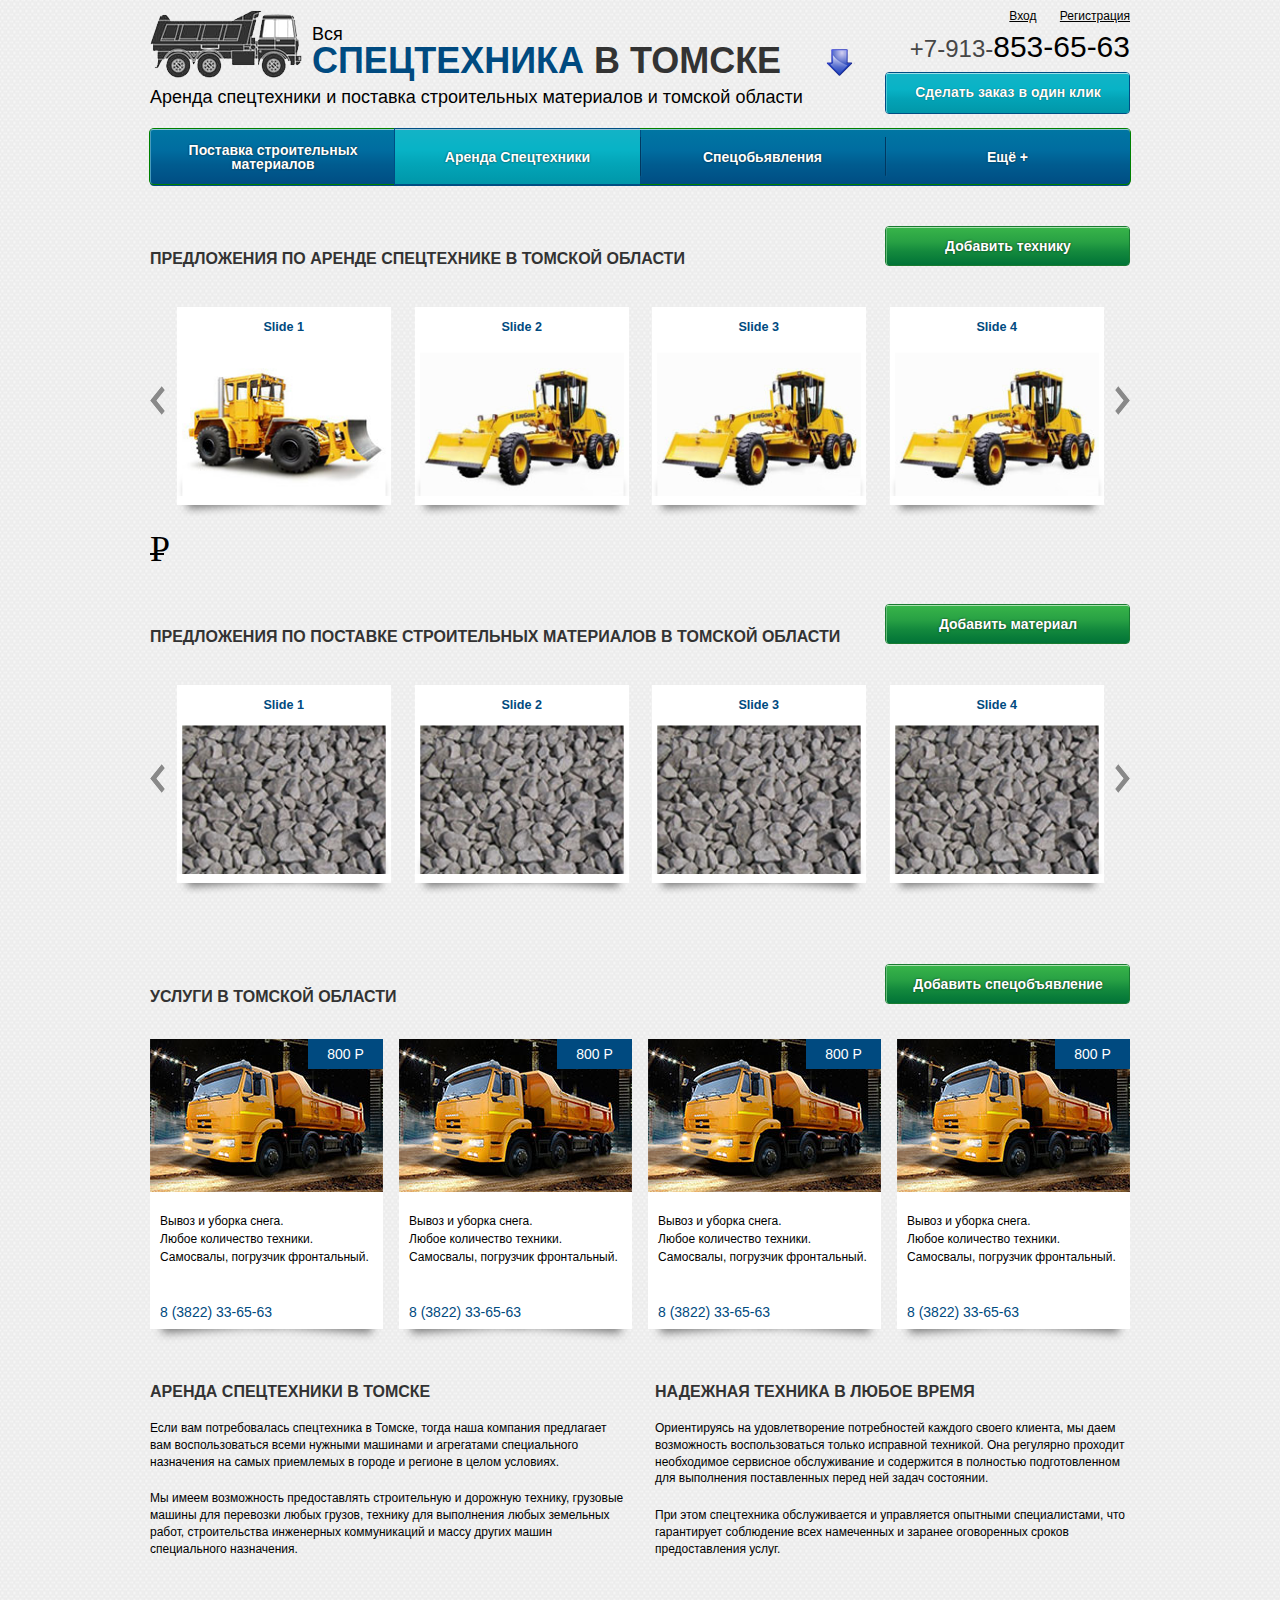
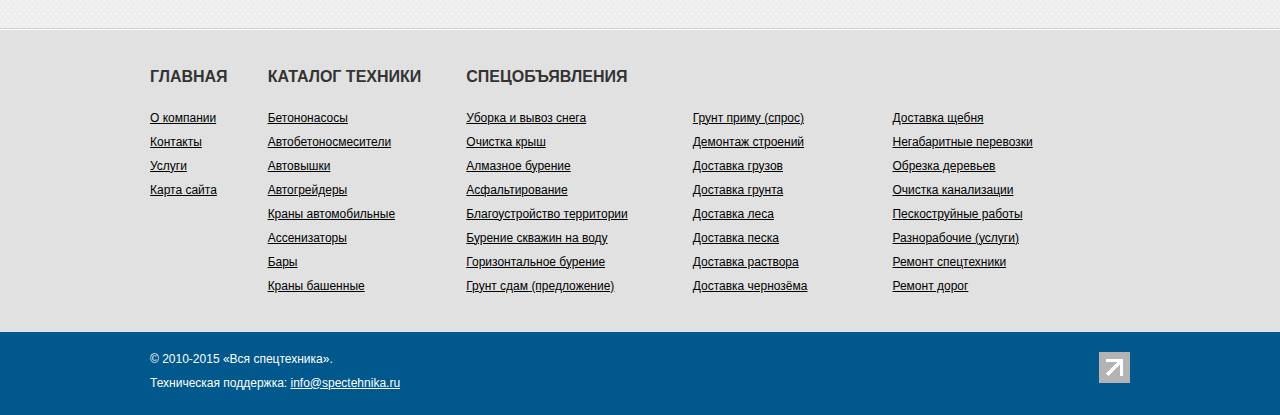
<file: index.html>
<!doctype html>
<html lang="ru">
<head>
	<meta charset="utf-8">
	<!--[if lt IE 9]>
		<script src="http://html5shiv.googlecode.com/svn/trunk/html5.js"></script>
		<script src="https://oss.maxcdn.com/respond/1.4.2/respond.min.js"></script>
	<![endif]-->
	<title>Spectechika</title>
	<meta http-equiv="X-UA-Compatible" content="IE=edge">
	<meta name="keywords" content="" >
	<meta name="description" content="">
	<link rel="stylesheet" href="css/reset.css">
	<link rel="stylesheet" href="css/style.css">
	<link rel="stylesheet" href="css/slider.css">
	<link rel="stylesheet" href="css/modal-contact.css">
	<link rel="stylesheet" href="css/idangerous.swiper.css">
	<script type="text/javascript" src="http://ajax.googleapis.com/ajax/libs/jquery/1.8.1/jquery.min.js"></script>
	<script src="js/dm-modal.js"></script>
	<style>
		.rub{ display: inline-block; font-size: 36px; line-height: 7px; border-bottom: 2px solid #000000; width:0.4em; }
	</style>
</head>
<body>
	<div class="wrapper">
		<header itemscope itemtype="http://schema.org/Organization">
			<div class="logo-container">
				<a href="#"><img src="images/logo.png" alt="logo"></a>
				<p>Вся</p>
				<p><span class="spec" itemprop="name">спецтехника </span> <span itemprop="address" itemscope itemtype="http://schema.org/PostalAddress"> <a href="#?w=500" rel="popup_contact-2" class="button poplight">В Томске</a></span></p>
				<div class="clear"></div>
				<p>Аренда спецтехники и поставка строительных материалов <span>и томской области</span></p>
				<a href="#?w=500" rel="popup_contact-2" class="button poplight arrow-list"></a>
			</div>
			<div class="contacts">
				<div class="registration">
					<a href="#">Вход</a>
					<a href="#">Регистрация</a>
				</div>
				<div class="clear"></div>
				<div class="telephone">
					<p itemprop="telephone"><span>+7-913-</span>853-65-63</p>
				</div>
				<div class="clear"></div>
				<div class="make-order">
					<a href="#?w=500" rel="popup_contact" class="button poplight">Сделать заказ в один клик</a>
				</div>
			</div>
		</header>
		<div class="clear"></div>
		<nav>
			<ul class="nav">
				<li >
					<a href="#">Поставка строительных материалов</a>
				</li>
				<li class="active">
					<a href="#" class="active">Аренда Спецтехники</a>
				</li>
				<li>
					<a href="#">Спецобьявления</a>
				</li>
				<li>
					<a href="#" class="dropdown-link">Ещё +</a>
					<ul class="dropdown">
						<li>
							<a href="#">Категория 1</a>
						</li>
						<li>
							<a href="#">Категория 2</a>
						</li>
						<li>
							<a href="#">Категория 3</a>
						</li>
					</ul>
				</li>
			</ul>
		</nav>
		<div class="clear"></div>

		<div class="rent">
			<header>
				<p>Предложения по аренде спецтехнике в Томской области</p>
				<div class="add-equipment">
					<a>Добавить технику</a>
				</div>
			</header>
			<div class="clear"></div>
			<div class="swiper">
				<a class="arrow-left"></a>
				<a class="arrow-right"></a>
				<div class="swiper-container">
				    <div class="swiper-wrapper">
				    	
				      <div class="swiper-slide">
				      	
				        <div class="title">
				        	<a href="#">Slide 1</a>
				        </div>
				        <img src="images/rent-2.jpg" alt="">
				        <div class="polosa"></div>
				      </div>
				     
				      <div class="swiper-slide">
				        <div class="title">
				        	<a href="#">Slide 2</a>
				        </div>
							<img src="images/rent-1.jpg" alt="">
							<div class="polosa"></div>
				      </div>
				      <div class="swiper-slide">
				        <div class="title">
				        	<a href="#">Slide 3</a>
				        </div>
				        <img src="images/rent-1.jpg" alt="">
				        <div class="polosa"></div>
				      </div>
				      <div class="swiper-slide">
				        <div class="title">
				        	<a href="#">Slide 4</a>
				        </div>
				        <img src="images/rent-1.jpg" alt="">
				        <div class="polosa"></div>
				      </div>
				      <div class="swiper-slide">
				        <div class="title">
				        	<a href="#">Slide 5</a>
				        </div>
				        <img src="images/rent-1.jpg" alt="">
				        <div class="polosa"></div>
				      </div>
				      <div class="swiper-slide">
				        <div class="title">
				        	<a href="#">Slide 6</a>
				        </div>
				        <img src="images/rent-1.jpg" alt="">
				        <div class="polosa"></div>
				      </div>
				      <div class="swiper-slide">
				        <div class="title">
				        	<a href="#">Slide 7</a>
				        </div>
				        <img src="images/rent-1.jpg" alt="">
				        <div class="polosa"></div>
				      </div>
				      <div class="swiper-slide">
				        <div class="title">
				        	<a href="#">Slide 8</a>
				        </div>
				        <img src="images/rent-1.jpg" alt="">
				        <div class="polosa"></div>
				      </div>
				    </div>
    
    			<div class="pagination"></div>
  			</div>
  		</div>
		</div>
		<div class="clear"></div>

<div class='rub'>P</div> 
		<div class="materials">
			<header>
				<p>Предложения по поставке строительных материалов в Томской области</p>
				<div class="add-equipment">
					<a>Добавить материал</a>
				</div>
			</header>
			<div class="clear"></div>
			<div class="swiper">
				<a class="arrow-left"></a>
				<a class="arrow-right"></a>
				<div class="swiper-container">
				    <div class="swiper-wrapper">
				      <div class="swiper-slide red-slide">
				        <div class="title">
				        	<a href="#">Slide 1</a>
				        </div>
				        <img src="images/materials.jpg" alt="">
				        <div class="polosa"></div>

				      </div>
				      <div class="swiper-slide red-slide">
				        <div class="title">
				        	<a href="#">Slide 2</a>
				        </div>
				         <img src="images/materials.jpg" alt="">
				         <div class="polosa"></div>
				      </div>
				      <div class="swiper-slide red-slide">
				        <div class="title">
				        	<a href="#">Slide 3</a>
				        </div>
				         <img src="images/materials.jpg" alt="">
				         <div class="polosa"></div>
				      </div>
				      <div class="swiper-slide red-slide">
				        <div class="title">
				        	<a href="#">Slide 4</a>
				        </div>
				         <img src="images/materials.jpg" alt="">
				         <div class="polosa"></div>
				      </div>
				      <div class="swiper-slide red-slide">
				        <div class="title">
				        	<a href="#">Slide 5</a>
				        </div>
				         <img src="images/materials.jpg" alt="">
				         <div class="polosa"></div>
				      </div>
				      <div class="swiper-slide red-slide">
				        <div class="title">
				        	<a href="#">Slide 6</a>
				        </div>
				         <img src="images/materials.jpg" alt="">
				         <div class="polosa"></div>
				      </div>
				      <div class="swiper-slide red-slide">
				        <div class="title">
				        	<a href="#">Slide 7</a>
				        </div>
				         <img src="images/materials.jpg" alt="">
				         <div class="polosa"></div>
				      </div>
				      <div class="swiper-slide red-slide">
				        <div class="title">
				        	<a href="#">Slide 8</a>
				        </div>
				         <img src="images/materials.jpg" alt="">
				         <div class="polosa"></div>
				      </div>
				    </div>
    
    			<div class="pagination"></div>
  			</div>
  		</div>
		</div>
		<div class="clear"></div>
		<div class="services">
			<header>
				<p>Услуги  в Томской области</p>
				<div class="add-equipment">
					<a>Добавить спецобъявление</a>
				</div>
			</header>
			<div class="clear"></div>
			<div class="services-container">
				<div class="services-group services-margin">
					<div class="services-price">800 Р</div>
					<img src="images/services.jpg" alt="">
					<div class="services-text">
						<p>Вывоз и уборка снега.</p>
						<p>Любое количество техники. </p>
						<p>Самосвалы, погрузчик фронтальный.</p>
					</div>
					<div class="services-telephone">8 (3822) 33-65-63</div>
				</div>
				<div class="services-group">
					<div class="services-price">800 Р</div>
					<img src="images/services.jpg" alt="">
					<div class="services-text">
						<p>Вывоз и уборка снега.</p>
						<p>Любое количество техники. </p>
						<p>Самосвалы, погрузчик фронтальный.</p>
					</div>
					<div class="services-telephone">8 (3822) 33-65-63</div>
				</div>
				<div class="services-group">
					<div class="services-price">800 Р</div>
					<img src="images/services.jpg" alt="">
					<div class="services-text">
						<p>Вывоз и уборка снега.</p>
						<p>Любое количество техники. </p>
						<p>Самосвалы, погрузчик фронтальный.</p>
					</div>
					<div class="services-telephone">8 (3822) 33-65-63</div>
				</div>
				<div class="services-group">
					<div class="services-price">800 Р</div>
					<img src="images/services.jpg" alt="">
					<div class="services-text">
						<p>Вывоз и уборка снега.</p>
						<p>Любое количество техники. </p>
						<p>Самосвалы, погрузчик фронтальный.</p>
					</div>
					<div class="services-telephone">8 (3822) 33-65-63</div>
				</div>
			</div>
		</div>
		<div class="clear"></div>

		<div class="seo">
			<div class="left-block-seo" itemscope itemtype="http://schema.org/ScholarlyArticle">
				<h3 itemprop="headline">Аренда спецтехники в Томске</h3>
				<p itemprop="articleBody">Если вам потребовалась спецтехника в Томске, тогда наша компания предлагает вам воспользоваться всеми нужными машинами и агрегатами специального назначения на самых приемлемых в городе и регионе в целом условиях. </p>
				<p itemprop="articleBody">Мы имеем возможность предоставлять строительную и дорожную технику, грузовые машины для перевозки любых грузов, технику для выполнения любых земельных работ, строительства инженерных коммуникаций и массу других машин специального назначения.</p>
			</div>
			<div class="right-block-seo" itemscope itemtype="http://schema.org/ScholarlyArticle">
				<h3 itemprop="headline">Надежная техника в любое время</h3>
				<p itemprop="articleBody">Ориентируясь на удовлетворение потребностей каждого своего клиента, мы даем возможность воспользоваться только исправной техникой. Она регулярно проходит необходимое сервисное обслуживание и содержится в полностью подготовленном для выполнения поставленных перед ней задач состоянии.</p>
				<p itemprop="articleBody">При этом спецтехника обслуживается и управляется опытными специалистами, что гарантирует соблюдение всех намеченных и заранее оговоренных сроков предоставления услуг.</p>
			</div>
		</div>
	</div>
	<div class="clear"></div>
	<footer>
		<div class="footer-header">
			<div class="footer-links">
				<div class="footer-main">
					<h3>Главная</h3>
					<ul>
						<li>
							<a href="#">О компании</a>
						</li>
						<li>
							<a href="#">Контакты</a>
						</li>
						<li>
							<a href="#">Услуги</a>
						</li>
						<li>
							<a href="#">Карта сайта</a>
						</li>
					</ul>
				</div>
				<div class="footer-catalog">
					<h3>Каталог техники</h3>
					<ul>
						<li><a href="#">Бетононасосы</a></li>
						<li><a href="#">Автобетоносмесители</a></li>
						<li><a href="#">Автовышки</a></li>
						<li><a href="#">Автогрейдеры</a></li>
						<li><a href="#">Краны автомобильные</a></li>
						<li><a href="#">Ассенизаторы</a></li>
						<li><a href="#">Бары</a></li>
						<li><a href="#">Краны башенные</a></li>
					</ul>
				</div>	
				<div class="footer-advert">
					<h3>Спецобъявления</h3>
					<ul>
							<li><a href="#">Уборка и вывоз снега</a></li>
							<li><a href="#">Очистка крыш</a></li>
							<li><a href="#">Алмазное бурение</a></li>
							<li><a href="#">Асфальтирование</a></li>
							<li><a href="#">Благоустройство территории</a></li>
							<li><a href="#">Бурение скважин на воду</a></li>
							<li><a href="#">Горизонтальное бурение</a></li>
							<li><a href="#">Грунт сдам (предложение)</a></li>
					</ul>	
					<ul>
						<li><a href="#">Грунт приму (спрос)</a></li>
						<li><a href="#">Демонтаж строений</a></li>
						<li><a href="#">Доставка грузов</a></li>
						<li><a href="#">Доставка грунта</a></li>
						<li><a href="#">Доставка леса</a></li>
						<li><a href="#">Доставка песка</a></li>
						<li><a href="#">Доставка раствора</a></li>
						<li><a href="#">Доставка чернозёма</a></li>
					</ul>
					<ul>
						<li><a href="#">Доставка щебня</a></li>
						<li><a href="#">Негабаритные перевозки</a></li>
						<li><a href="#">Обрезка деревьев</a></li>
						<li><a href="#">Очистка канализации</a></li>
						<li><a href="#">Пескоструйные работы</a></li>
						<li><a href="#">Разнорабочие (услуги)</a></li>
						<li><a href="#">Ремонт спецтехники</a></li>
						<li><a href="#">Ремонт дорог</a></li>
					</ul>
				</div>
			</div>
		</div>
		<div class="clear"></div>
		<div class="footer-bottom">
			<div class="footer-copyright">
				<p>© 2010-2015 «Вся спецтехника».</p>
				<p>Техническая поддержка: <a href="#">info@spectehnika.ru</a></p>
				<a href="#" class="copyright"></a>
			</div>
		</div>
	</footer>

	<div id="popup_contact" class="popup_block"><!--Всплывающая форма-->
        <form id="form" action="/" method="post">	
			<fieldset>
				<p class="first">
					<label for="name">Имя:</label>
					<input type="text" name="name" id="name"/>
				</p>
				<p class="second">
					<label for="email">E-mail:</label>
					<input type="text" name="email" id="email" />
				</p>
				<p class="third">
					<label for="telephone">Телефон:</label>
					<input type="text" name="telephone" id="telephone" />
				</p>	
				<p>
					<label for="message">Комментарий:</label>
					<textarea name="message" id="message" cols="30" rows="10"></textarea>
				</p>			
			</fieldset>																							
			<p class="submit"><button type="submit">Отправить</button></p>						
		</form>
      </div><!--Конец формы-->
      <div id="popup_contact-2" class="popup_block"><!--Всплывающая форма-->
       	
			<ul class="cities-list">
				<li><a href="#">Питер</a></li>
				<li><a href="#">Москва</a></li>
				<li><a href="#">Ялта</a></li>
			</ul>
			<ul class="cities-list cities-border">
				<li><a href="#">Питер</a></li>
				<li><a href="#">Москва</a></li>
				<li><a href="#">Ялта</a></li>
			</ul>
			<ul class="cities-list cities-border">
				<li><a href="#">Питер</a></li>
				<li><a href="#">Москва</a></li>
				<li><a href="#">Ялта</a></li>
			</ul>					
		
      </div><!--Конец формы-->

	
	<script type="text/javascript" src="js/idangerous.swiper.min.js"></script>
	<script type="text/javascript" src="js/main.js"></script>

</body>
</html>
</file>
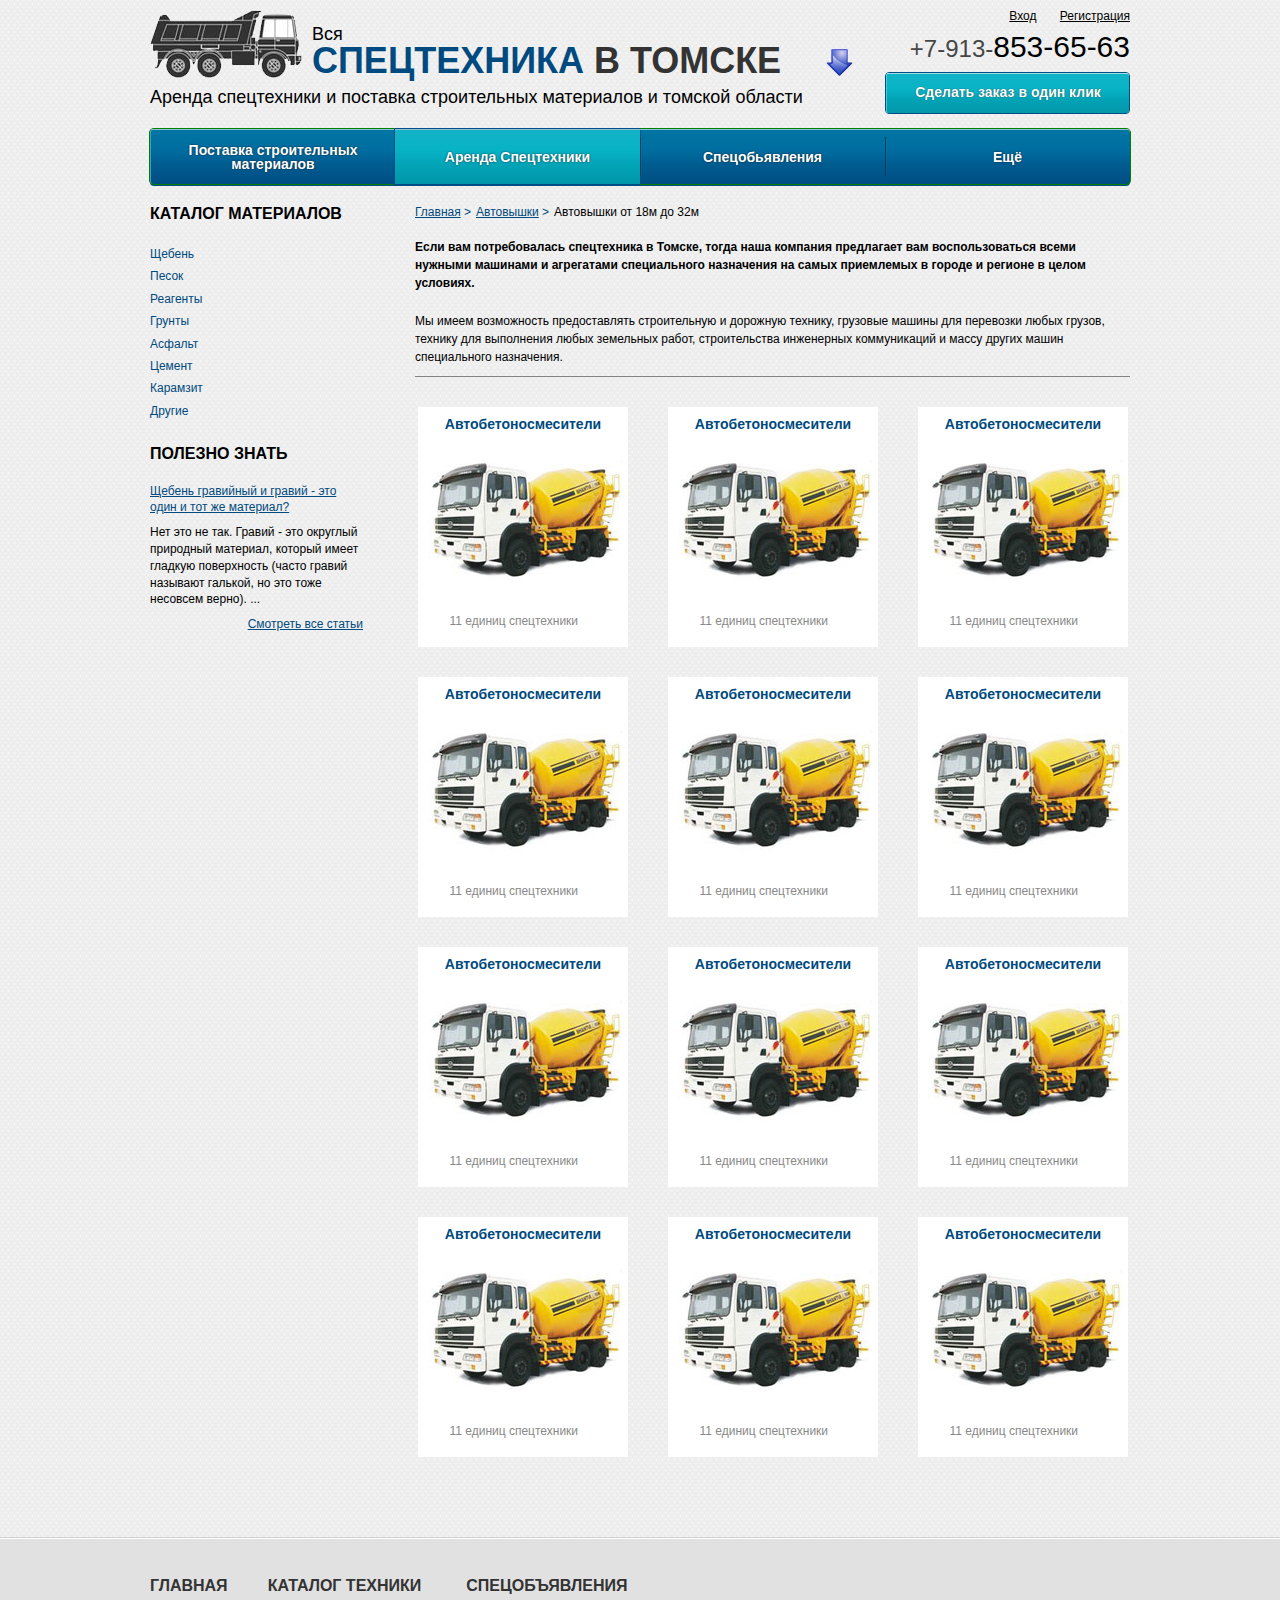
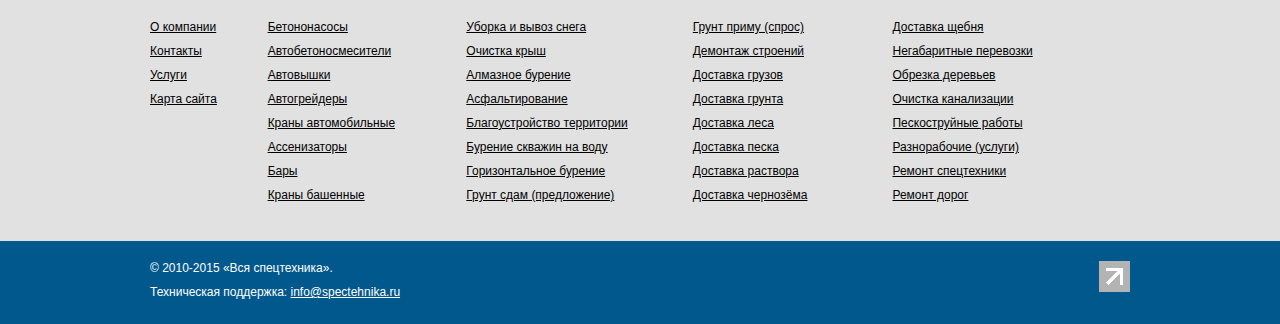
<file: catalog.html>
<!doctype html>
<html lang="ru">
<head>
	<meta charset="utf-8">
	<!--[if lt IE 9]>
		<script src="http://html5shiv.googlecode.com/svn/trunk/html5.js"></script>
		<script src="https://oss.maxcdn.com/respond/1.4.2/respond.min.js"></script>
	<![endif]-->
	<title>Spectechika-catalog</title>
	<meta http-equiv="X-UA-Compatible" content="IE=edge">
	<meta name="keywords" content="" >
	<meta name="description" content="" >
	<link rel="stylesheet" href="css/reset.css">
	<link rel="stylesheet" href="css/style.css">
	<link rel="stylesheet" href="css/modal-contact.css">
	<script type="text/javascript" src="http://ajax.googleapis.com/ajax/libs/jquery/1.8.1/jquery.min.js"></script>
	<script src="js/dm-modal.js"></script>
	
</head>
<body>
	<div class="wrapper">
		<header itemscope itemtype="http://schema.org/Organization">
			<div class="logo-container">
				<a href="#"><img src="images/logo.png" alt="logo"></a>
				<p>Вся</p>
				<p><span class="spec" itemprop="name">спецтехника </span> <span itemprop="address" itemscope itemtype="http://schema.org/PostalAddress"> <a href="#?w=500" rel="popup_contact-2" class="button poplight">В Томске</a></span></p>
				<div class="clear"></div>
				<p>Аренда спецтехники и поставка строительных материалов <span>и томской области</span></p>
				<a href="#?w=500" rel="popup_contact-2" class="button poplight arrow-list"></a>
			</div>
			<div class="contacts">
				<div class="registration">
					<a href="#">Вход</a>
					<a href="#">Регистрация</a>
				</div>
				<div class="clear"></div>
				<div class="telephone">
					<p itemprop="telephone"><span>+7-913-</span>853-65-63</p>
				</div>
				<div class="clear"></div>
				<div class="make-order">
					<a href="#?w=500" rel="popup_contact" class="button poplight">Сделать заказ в один клик</a>
				</div>
			</div>
		</header>
		<div class="clear"></div>
		<nav>
			<ul class="nav">
				<li >
					<a href="#">Поставка строительных материалов</a>
				</li>
				<li class="active">
					<a href="#" class="active">Аренда Спецтехники</a>
				</li>
				<li>
					<a href="#">Спецобьявления</a>
				</li>
				<li>
					<a href="#">Ещё</a>
				</li>
			</ul>
		</nav>
		<div class="clear"></div>
		<div class="catalog-container">
			<div class="sidebar">
				<div class="catalog-materials">
					<h3>Каталог материалов</h3>
					<ul>
						<li><a href="#">Щебень</a></li>
						<li><a href="#">Песок</a></li>
						<li><a href="#">Реагенты</a></li>
						<li><a href="#">Грунты</a></li>
						<li><a href="#">Асфальт</a></li>
						<li><a href="#">Цемент</a></li>
						<li><a href="#">Карамзит</a></li>
						<li><a href="#">Другие</a></li>
					</ul>
				</div>
				<div class="good-to-know" itemscope itemtype="http://schema.org/ScholarlyArticle">
					<h3>Полезно знать</h3>
					<a href="#" itemprop="headline">Щебень гравийный и гравий - это один и тот же материал?</a>
					<p itemprop="articleBody">Нет это не так. Гравий - это округлый природный материал, который имеет гладкую поверхность (часто гравий называют галькой, но это тоже несовсем верно). ...</p>
					<a href="#">Смотреть все статьи</a>
				</div>
			</div>
			<div class="catalog-content">
				<div class="breadcrumbs">
					<ul>
						<li><a href="#"><span>Главная</span> ></a></li>
						<li><a href="#"><span>Автовышки</span> ></a></li>
						<li>Автовышки от 18м до 32м</li>
					</ul>
				</div>
				<div class="clear"></div>
				<div class="catalog-text">
					<p>Если вам потребовалась спецтехника в Томске, тогда наша компания предлагает вам воспользоваться всеми нужными машинами и агрегатами специального назначения на самых приемлемых в городе и регионе в целом условиях. </p>
					<p>Мы имеем возможность предоставлять строительную и дорожную технику, грузовые машины для перевозки любых грузов, технику для выполнения любых земельных работ, строительства инженерных коммуникаций и массу других машин специального назначения.</p>
				</div>
				<div class="catalog-list">
					<a href="#">
						<div class="catalog-block">
							<h4>Автобетоносмесители</h4>
							<img src="images/cat.jpg" alt="">
							<p>11 единиц спецтехники</p>
						</div>
					</a>
					<a href="#">
						<div class="catalog-block">
							<h4>Автобетоносмесители</h4>
							<img src="images/cat.jpg" alt="">
							<p>11 единиц спецтехники</p>
						</div>
					</a>
					<a href="#">
						<div class="catalog-block">
							<h4>Автобетоносмесители</h4>
							<img src="images/cat.jpg" alt="">
							<p>11 единиц спецтехники</p>
						</div>
					</a>
					<a href="#">
						<div class="catalog-block">
							<h4>Автобетоносмесители</h4>
							<img src="images/cat.jpg" alt="">
							<p>11 единиц спецтехники</p>
						</div>
					</a>
					<a href="#">
						<div class="catalog-block">
							<h4>Автобетоносмесители</h4>
							<img src="images/cat.jpg" alt="">
							<p>11 единиц спецтехники</p>
						</div>
					</a>
					<a href="#">
						<div class="catalog-block">
							<h4>Автобетоносмесители</h4>
							<img src="images/cat.jpg" alt="">
							<p>11 единиц спецтехники</p>
						</div>
					</a>
					<a href="#">
						<div class="catalog-block">
							<h4>Автобетоносмесители</h4>
							<img src="images/cat.jpg" alt="">
							<p>11 единиц спецтехники</p>
						</div>
					</a>
					<a href="#">
						<div class="catalog-block">
							<h4>Автобетоносмесители</h4>
							<img src="images/cat.jpg" alt="">
							<p>11 единиц спецтехники</p>
						</div>
					</a>
					<a href="#">
						<div class="catalog-block">
							<h4>Автобетоносмесители</h4>
							<img src="images/cat.jpg" alt="">
							<p>11 единиц спецтехники</p>
						</div>
					</a>
					<a href="#">
						<div class="catalog-block">
							<h4>Автобетоносмесители</h4>
							<img src="images/cat.jpg" alt="">
							<p>11 единиц спецтехники</p>
						</div>
					</a>
					<a href="#">
						<div class="catalog-block">
							<h4>Автобетоносмесители</h4>
							<img src="images/cat.jpg" alt="">
							<p>11 единиц спецтехники</p>
						</div>
					</a>
					<a href="#">
						<div class="catalog-block">
							<h4>Автобетоносмесители</h4>
							<img src="images/cat.jpg" alt="">
							<p>11 единиц спецтехники</p>
						</div>
					</a>
				</div>
			</div>
		</div>
	</div>
		<div class="clear"></div>
	
	<footer>
		<div class="footer-header">
			<div class="footer-links">
				<div class="footer-main">
					<h3>Главная</h3>
					<ul>
						<li>
							<a href="#">О компании</a>
						</li>
						<li>
							<a href="#">Контакты</a>
						</li>
						<li>
							<a href="#">Услуги</a>
						</li>
						<li>
							<a href="#">Карта сайта</a>
						</li>
					</ul>
				</div>
				<div class="footer-catalog">
					<h3>Каталог техники</h3>
					<ul>
						<li><a href="#">Бетононасосы</a></li>
						<li><a href="#">Автобетоносмесители</a></li>
						<li><a href="#">Автовышки</a></li>
						<li><a href="#">Автогрейдеры</a></li>
						<li><a href="#">Краны автомобильные</a></li>
						<li><a href="#">Ассенизаторы</a></li>
						<li><a href="#">Бары</a></li>
						<li><a href="#">Краны башенные</a></li>
					</ul>
				</div>	
				<div class="footer-advert">
					<h3>Спецобъявления</h3>
					<ul>
							<li><a href="#">Уборка и вывоз снега</a></li>
							<li><a href="#">Очистка крыш</a></li>
							<li><a href="#">Алмазное бурение</a></li>
							<li><a href="#">Асфальтирование</a></li>
							<li><a href="#">Благоустройство территории</a></li>
							<li><a href="#">Бурение скважин на воду</a></li>
							<li><a href="#">Горизонтальное бурение</a></li>
							<li><a href="#">Грунт сдам (предложение)</a></li>
					</ul>	
					<ul>
						<li><a href="#">Грунт приму (спрос)</a></li>
						<li><a href="#">Демонтаж строений</a></li>
						<li><a href="#">Доставка грузов</a></li>
						<li><a href="#">Доставка грунта</a></li>
						<li><a href="#">Доставка леса</a></li>
						<li><a href="#">Доставка песка</a></li>
						<li><a href="#">Доставка раствора</a></li>
						<li><a href="#">Доставка чернозёма</a></li>
					</ul>
					<ul>
						<li><a href="#">Доставка щебня</a></li>
						<li><a href="#">Негабаритные перевозки</a></li>
						<li><a href="#">Обрезка деревьев</a></li>
						<li><a href="#">Очистка канализации</a></li>
						<li><a href="#">Пескоструйные работы</a></li>
						<li><a href="#">Разнорабочие (услуги)</a></li>
						<li><a href="#">Ремонт спецтехники</a></li>
						<li><a href="#">Ремонт дорог</a></li>
					</ul>
				</div>
			</div>
		</div>
		<div class="clear"></div>
		<div class="footer-bottom">
			<div class="footer-copyright">
				<p>© 2010-2015 «Вся спецтехника».</p>
				<p>Техническая поддержка: <a href="#">info@spectehnika.ru</a></p>
				<a href="#" class="copyright"></a>
			</div>
		</div>
	</footer>

	<div id="popup_contact" class="popup_block"><!--Всплывающая форма-->
        <form id="form" action="/" method="post">	
			<fieldset>
				<p class="first">
					<label for="name">Имя:</label>
					<input type="text" name="name" id="name"/>
				</p>
				<p class="second">
					<label for="email">E-mail:</label>
					<input type="text" name="email" id="email" />
				</p>
				<p class="third">
					<label for="telephone">Телефон:</label>
					<input type="text" name="telephone" id="telephone" />
				</p>	
				<p>
					<label for="message">Комментарий:</label>
					<textarea name="message" id="message" cols="30" rows="10"></textarea>
				</p>			
			</fieldset>																							
			<p class="submit"><button type="submit">Отправить</button></p>						
		</form>
      </div><!--Конец формы-->

	 <div id="popup_contact-2" class="popup_block"><!--Всплывающая форма-->
       	
			<ul class="cities-list">
				<li><a href="#">Питер</a></li>
				<li><a href="#">Москва</a></li>
				<li><a href="#">Ялта</a></li>
			</ul>
			<ul class="cities-list cities-border">
				<li><a href="#">Питер</a></li>
				<li><a href="#">Москва</a></li>
				<li><a href="#">Ялта</a></li>
			</ul>
			<ul class="cities-list cities-border">
				<li><a href="#">Питер</a></li>
				<li><a href="#">Москва</a></li>
				<li><a href="#">Ялта</a></li>
			</ul>					
		
      </div><!--Конец формы-->
	

</body>
</html>
</file>
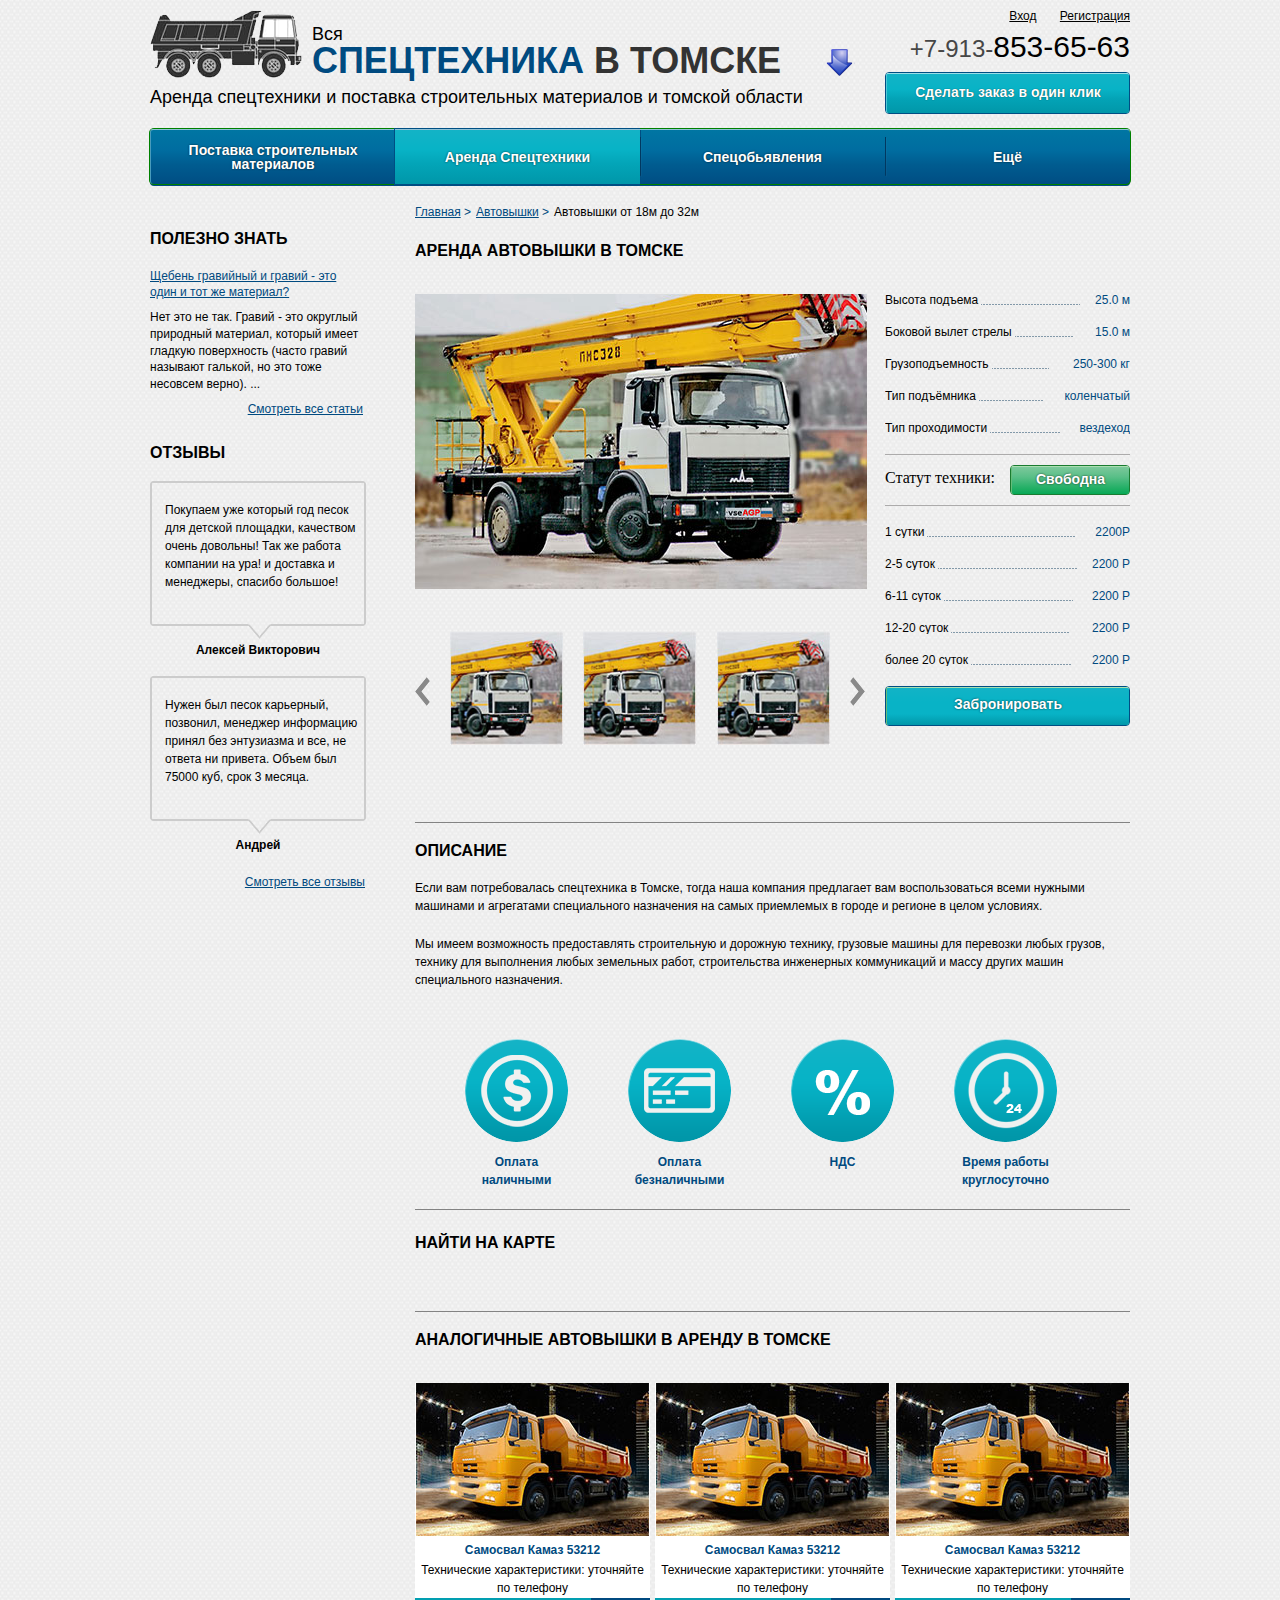
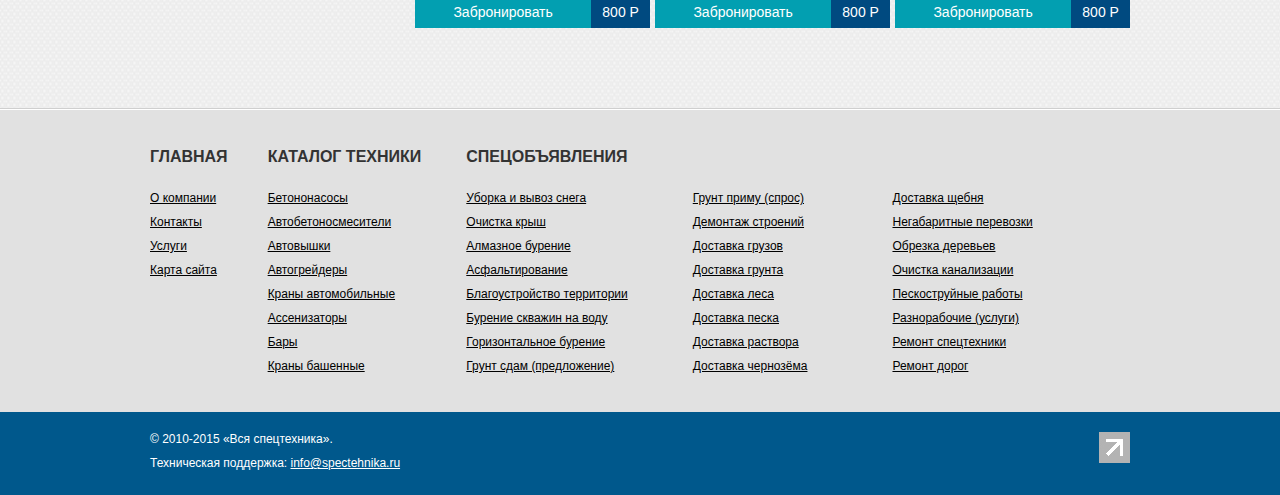
<file: product.html>
<!doctype html>
<html lang="ru">
<head>
	<meta charset="utf-8">
	<!--[if lt IE 9]>
		<script src="http://html5shiv.googlecode.com/svn/trunk/html5.js"></script>
		<script src="https://oss.maxcdn.com/respond/1.4.2/respond.min.js"></script>
	<![endif]-->
	<title>Spectechika-product</title>
	<meta http-equiv="X-UA-Compatible" content="IE=edge">
	<meta name="keywords" content="" >
	<meta name="description" content="" >
	<link rel="stylesheet" href="css/reset.css">
	<link rel="stylesheet" href="css/style.css">
	<link rel="stylesheet" href="css/modal-contact.css">
	<link rel="stylesheet" href="css/slider.css">
	<link rel="stylesheet" href="css/jquery.fancybox-1.3.4.css">
	<link rel="stylesheet" href="css/idangerous.swiper.css">
	<script type="text/javascript" src="http://ajax.googleapis.com/ajax/libs/jquery/1.8.1/jquery.min.js"></script>
	<script src="js/dm-modal.js"></script>
	<script src="js/jquery.fancybox-1.3.4.js"></script>
	
</head>
<body>
	<div class="wrapper">
		<header itemscope itemtype="http://schema.org/Organization">
			<div class="logo-container">
				<a href="#"><img src="images/logo.png" alt="logo"></a>
				<p>Вся</p>
				<p><span class="spec" itemprop="name">спецтехника </span> <span itemprop="address" itemscope itemtype="http://schema.org/PostalAddress"> <a href="#?w=500" rel="popup_contact-2" class="button poplight">В Томске</a></span></p>
				<div class="clear"></div>
				<p>Аренда спецтехники и поставка строительных материалов <span>и томской области</span></p>
				<a href="#?w=500" rel="popup_contact-2" class="button poplight arrow-list"></a>
			</div>
			<div class="contacts">
				<div class="registration">
					<a href="#">Вход</a>
					<a href="#">Регистрация</a>
				</div>
				<div class="clear"></div>
				<div class="telephone">
					<p itemprop="telephone"><span>+7-913-</span>853-65-63</p>
				</div>
				<div class="clear"></div>
				<div class="make-order">
					<a href="#?w=500" rel="popup_contact" class="button poplight">Сделать заказ в один клик</a>
				</div>
			</div>
		</header>
		<div class="clear"></div>
		<nav>
			<ul class="nav">
				<li >
					<a href="#">Поставка строительных материалов</a>
				</li>
				<li class="active">
					<a href="#" class="active">Аренда Спецтехники</a>
				</li>
				<li>
					<a href="#">Спецобьявления</a>
				</li>
				<li>
					<a href="#">Ещё</a>
				</li>
			</ul>
		</nav>
		<div class="clear"></div>
		<div class="catalog-container">
			<div class="sidebar">
				<div class="good-to-know" itemscope itemtype="http://schema.org/ScholarlyArticle">
					<h3>Полезно знать</h3>
					<a href="#" itemprop="headline">Щебень гравийный и гравий - это один и тот же материал?</a>
					<p itemprop="articleBody">Нет это не так. Гравий - это округлый природный материал, который имеет гладкую поверхность (часто гравий называют галькой, но это тоже несовсем верно). ...</p>
					<a href="#">Смотреть все статьи</a>
				</div>
				<div class="clear"></div>
				<div class="reviews">
					<h3>Отзывы</h3>
					<div class="reviews-comment">
						<div class="reviews-block">Покупаем уже который год песок для детской площадки, качеством очень довольны! Так же работа компании на ура! и доставка и менеджеры, спасибо большое!</div>
						<p>Алексей Викторович</p>
					</div>
					<div class="reviews-comment">
						<div class="reviews-block">Нужен был песок карьерный, позвонил, менеджер информацию принял без энтузиазма и все, не ответа ни привета. Объем был 75000 куб, срок 3 месяца. </div>
						<p>Андрей</p>
					</div>
					<a href="#">Смотреть все отзывы</a>
				</div>
				
			</div>
			<div class="catalog-content" itemscope itemtype="http://schema.org/Product">
				<div class="breadcrumbs">
					<ul>
						<li><a href="#"><span>Главная</span> ></a></li>
						<li><a href="#"><span>Автовышки</span> ></a></li>
						<li>Автовышки от 18м до 32м</li>
					</ul>
				</div>
				<div class="clear"></div>
				<div class="photo-features">
					<h3 itemprop="name">Аренда автовышки в томске</h3>
					<div class="photo-block">
						<img src="images/photo.jpg" alt="" itemprop="image">
						<div class="swiper swiper-mini">
							<a class="arrow-left"></a>
							<a class="arrow-right"></a>
							<div class="swiper-container mini-swiper">
							    <div class="swiper-wrapper">	
							      <div class="swiper-slide swiper-slide-mini">
							        
							        <a class="gallery" href="images/photo.jpg"><img src="images/mini-swiper.jpg" /></a>
							      </div>
							      <div class="swiper-slide swiper-slide-mini">
										
										<a class="gallery" href="images/photo.jpg"><img src="images/mini-swiper.jpg" /></a>
							      </div>
							      <div class="swiper-slide swiper-slide-mini">
							      
							        
									<a class="gallery" href="images/photo.jpg"><img src="images/mini-swiper.jpg" /></a>
							      </div>
							      <div class="swiper-slide swiper-slide-mini">

							       
									<a class="gallery" href="images/photo.jpg"><img src="images/mini-swiper.jpg" /></a>
							      </div>
							      <div class="swiper-slide swiper-slide-mini">
							       
									<a class="gallery" href="images/photo.jpg"><img src="images/mini-swiper.jpg" /></a>
							      </div>
							      <div class="swiper-slide swiper-slide-mini">
							        
							        <a class="gallery" href="images/photo.jpg"><img src="images/mini-swiper.jpg" /></a>
							      </div>

							    </div>
			    
			    			<div class="pagination"></div>
  								</div>
  					</div>
					</div>
					

					<div class="features-block">
						<div class="text-features">
							<span>Высота подъема</span>
							<div class="dotted" style="width:99px;"></div>
							<span>25.0  м</span>
						</div>
						<div class="clear"></div>
						
						<div class="text-features">
							<span>Боковой вылет стрелы</span>
							<div class="dotted" style="width:59px;"></div>
							<span>15.0  м</span>
						</div>
						<div class="clear"></div>
						<div class="text-features">
							<span>Грузоподъемность</span>
							<div class="dotted" style="width:57px;"></div>
							<span>250-300  кг</span>
						</div>
						<div class="clear"></div>
						<div class="text-features">
							<span>Тип подъёмника</span>
							<div class="dotted" style="width:65px;"></div>
							<span>коленчатый</span>
						</div>
						<div class="clear"></div>
						<div class="text-features">
							<span>Тип проходимости</span>
							<div class="dotted" style="width:70px;"></div>
							<span>вездеход</span>
						</div>
						<div class="clear"></div>
						<div class="status">
							<span>Статут техники:</span>
							<div class="status-info">
								<a href="#">Свободна</a>
							</div>
						</div>
						<div class="text-features" itemprop="offers" itemscope itemtype="http://schema.org/Offer">
							<span>1 сутки</span>
							<div class="dotted" style="width:149px;"></div>
							<span><span itemprop="price">2200</span><span itemprop="priceCurrency"> Р</span></span>
						</div>
						<div class="clear"></div>
						<div class="text-features">
							<span>2-5 суток</span>
							<div class="dotted" style="width:139px;"></div>
							<span>2200 Р</span>
						</div>
						<div class="clear"></div>
						<div class="text-features">
							<span>6-11 суток</span>
							<div class="dotted" style="width:129px;"></div>
							<span>2200 Р</span>
						</div>
						<div class="clear"></div>
						<div class="text-features">
							<span>12-20 суток</span>
							<div class="dotted" style="width:119px;"></div>
							<span>2200 Р</span>
						</div>
						<div class="clear"></div>
						<div class="text-features">
							<span>более 20 суток</span>
							<div class="dotted" style="width:100px;"></div>
							<span>2200 Р</span>
						</div>
						<div class="clear"></div>
						<div class="reserve">
							<a href="#?w=500" rel="popup_contact" class="button poplight">Забронировать</a>
						</div>
					</div>
				</div>
				<div class="clear"></div>
				<div class="description">
					<h3>Описание</h3>
					<p itemprop="description">Если вам потребовалась спецтехника в Томске, тогда наша компания предлагает вам воспользоваться всеми нужными машинами и агрегатами специального назначения на самых приемлемых в городе и регионе в целом условиях. </p>
					<p itemprop="description">Мы имеем возможность предоставлять строительную и дорожную технику, грузовые машины для перевозки любых грузов, технику для выполнения любых земельных работ, строительства инженерных коммуникаций и массу других машин специального назначения.</p>
					<div class="icons">
						<div class="description-block">
							<img src="images/nal.png" alt="">
							<span>Оплата наличными</span>
						</div>
						<div class="description-block">
							<img src="images/credit.png" alt="">
							<span>Оплата безналичными</span>
						</div>
						<div class="description-block">
							<img src="images/procent.png" alt="">
							<span>НДС</span>
						</div>
						<div class="description-block">
							<img src="images/24.png" alt="">
							<span>Время работы круглосуточно</span>
						</div>
					</div>
				</div>
				<div class="find-on-map">
					<h3>Найти на карте</h3>
					<script type="text/javascript" charset="utf-8" src="http://api-maps.yandex.ru/services/constructor/1.0/js/?sid=UnWGF89aKd6wkjMDAb2L3bpY94zG20yW&height=320"></script>
				</div>
				<div class="analogy">
					<h3>Аналогичные автовышки в аренду в томске</h3>
					<div class="analogy-block" itemscope itemtype="http://schema.org/Product">
						<img src="images/services.jpg" alt="" itemprop="image">
						<span itemprop="name">Самосвал Камаз 53212</span>
						<p itemprop="description">Технические характеристики: уточняйте по телефону</p>
						<a href="#?w=500" rel="popup_contact" class="button poplight analogy-reserve">Забронировать</a>
						<div class="analogy-cost" itemprop="offers" itemscope itemtype="http://schema.org/Offer"><span itemprop="price">800</span><span itemprop="priceCurrency"> Р</span></div>
					</div>
					<div class="analogy-block" itemscope itemtype="http://schema.org/Product">
						<img src="images/services.jpg" alt="" itemprop="image">
						<span itemprop="name">Самосвал Камаз 53212</span>
						<p itemprop="description">Технические характеристики: уточняйте по телефону</p>
						<a href="#?w=500" rel="popup_contact" class="button poplight analogy-reserve">Забронировать</a>
						<div class="analogy-cost" itemprop="offers" itemscope itemtype="http://schema.org/Offer"><span itemprop="price">800</span><span itemprop="priceCurrency"> Р</span></div>
					</div>
					<div class="analogy-block" itemscope itemtype="http://schema.org/Product">
						<img src="images/services.jpg" alt="" itemprop="image">
						<span itemprop="name">Самосвал Камаз 53212</span>
						<p itemprop="description">Технические характеристики: уточняйте по телефону</p>
						<a href="#?w=500" rel="popup_contact" class="button poplight analogy-reserve">Забронировать</a>
						<div class="analogy-cost" itemprop="offers" itemscope itemtype="http://schema.org/Offer"><span itemprop="price">800</span><span itemprop="priceCurrency"> Р</span></div>
					</div>
				</div>
				
			</div>
		</div>
	</div>
		<div class="clear"></div>
	
	<footer>
		<div class="footer-header">
			<div class="footer-links">
				<div class="footer-main">
					<h3>Главная</h3>
					<ul>
						<li>
							<a href="#">О компании</a>
						</li>
						<li>
							<a href="#">Контакты</a>
						</li>
						<li>
							<a href="#">Услуги</a>
						</li>
						<li>
							<a href="#">Карта сайта</a>
						</li>
					</ul>
				</div>
				<div class="footer-catalog">
					<h3>Каталог техники</h3>
					<ul>
						<li><a href="#">Бетононасосы</a></li>
						<li><a href="#">Автобетоносмесители</a></li>
						<li><a href="#">Автовышки</a></li>
						<li><a href="#">Автогрейдеры</a></li>
						<li><a href="#">Краны автомобильные</a></li>
						<li><a href="#">Ассенизаторы</a></li>
						<li><a href="#">Бары</a></li>
						<li><a href="#">Краны башенные</a></li>
					</ul>
				</div>	
				<div class="footer-advert">
					<h3>Спецобъявления</h3>
					<ul>
							<li><a href="#">Уборка и вывоз снега</a></li>
							<li><a href="#">Очистка крыш</a></li>
							<li><a href="#">Алмазное бурение</a></li>
							<li><a href="#">Асфальтирование</a></li>
							<li><a href="#">Благоустройство территории</a></li>
							<li><a href="#">Бурение скважин на воду</a></li>
							<li><a href="#">Горизонтальное бурение</a></li>
							<li><a href="#">Грунт сдам (предложение)</a></li>
					</ul>	
					<ul>
						<li><a href="#">Грунт приму (спрос)</a></li>
						<li><a href="#">Демонтаж строений</a></li>
						<li><a href="#">Доставка грузов</a></li>
						<li><a href="#">Доставка грунта</a></li>
						<li><a href="#">Доставка леса</a></li>
						<li><a href="#">Доставка песка</a></li>
						<li><a href="#">Доставка раствора</a></li>
						<li><a href="#">Доставка чернозёма</a></li>
					</ul>
					<ul>
						<li><a href="#">Доставка щебня</a></li>
						<li><a href="#">Негабаритные перевозки</a></li>
						<li><a href="#">Обрезка деревьев</a></li>
						<li><a href="#">Очистка канализации</a></li>
						<li><a href="#">Пескоструйные работы</a></li>
						<li><a href="#">Разнорабочие (услуги)</a></li>
						<li><a href="#">Ремонт спецтехники</a></li>
						<li><a href="#">Ремонт дорог</a></li>
					</ul>
				</div>
			</div>
		</div>
		<div class="clear"></div>
		<div class="footer-bottom">
			<div class="footer-copyright">
				<p>© 2010-2015 «Вся спецтехника».</p>
				<p>Техническая поддержка: <a href="#">info@spectehnika.ru</a></p>
				<a href="#" class="copyright"></a>
			</div>
		</div>
	</footer>

	<div id="popup_contact" class="popup_block"><!--Всплывающая форма-->
        <form id="form" action="/" method="post">	
			<fieldset>
				<p class="first">
					<label for="name">Имя:</label>
					<input type="text" name="name" id="name"/>
				</p>
				<p class="second">
					<label for="email">E-mail:</label>
					<input type="text" name="email" id="email" />
				</p>
				<p class="third">
					<label for="telephone">Телефон:</label>
					<input type="text" name="telephone" id="telephone" />
				</p>	
				<p>
					<label for="message">Комментарий:</label>
					<textarea name="message" id="message" cols="30" rows="10"></textarea>
				</p>			
			</fieldset>																							
			<p class="submit"><button type="submit">Отправить</button></p>						
		</form>
      </div><!--Конец формы-->
	 <div id="popup_contact-2" class="popup_block"><!--Всплывающая форма-->
       	
			<ul class="cities-list">
				<li><a href="#">Питер</a></li>
				<li><a href="#">Москва</a></li>
				<li><a href="#">Ялта</a></li>
			</ul>
			<ul class="cities-list cities-border">
				<li><a href="#">Питер</a></li>
				<li><a href="#">Москва</a></li>
				<li><a href="#">Ялта</a></li>
			</ul>
			<ul class="cities-list cities-border">
				<li><a href="#">Питер</a></li>
				<li><a href="#">Москва</a></li>
				<li><a href="#">Ялта</a></li>
			</ul>					
		
      </div><!--Конец формы-->
	
	<script type="text/javascript" src="js/idangerous.swiper.min.js"></script>
	<script type="text/javascript" src="js/product.js"></script>	

</body>
</html>
</file>
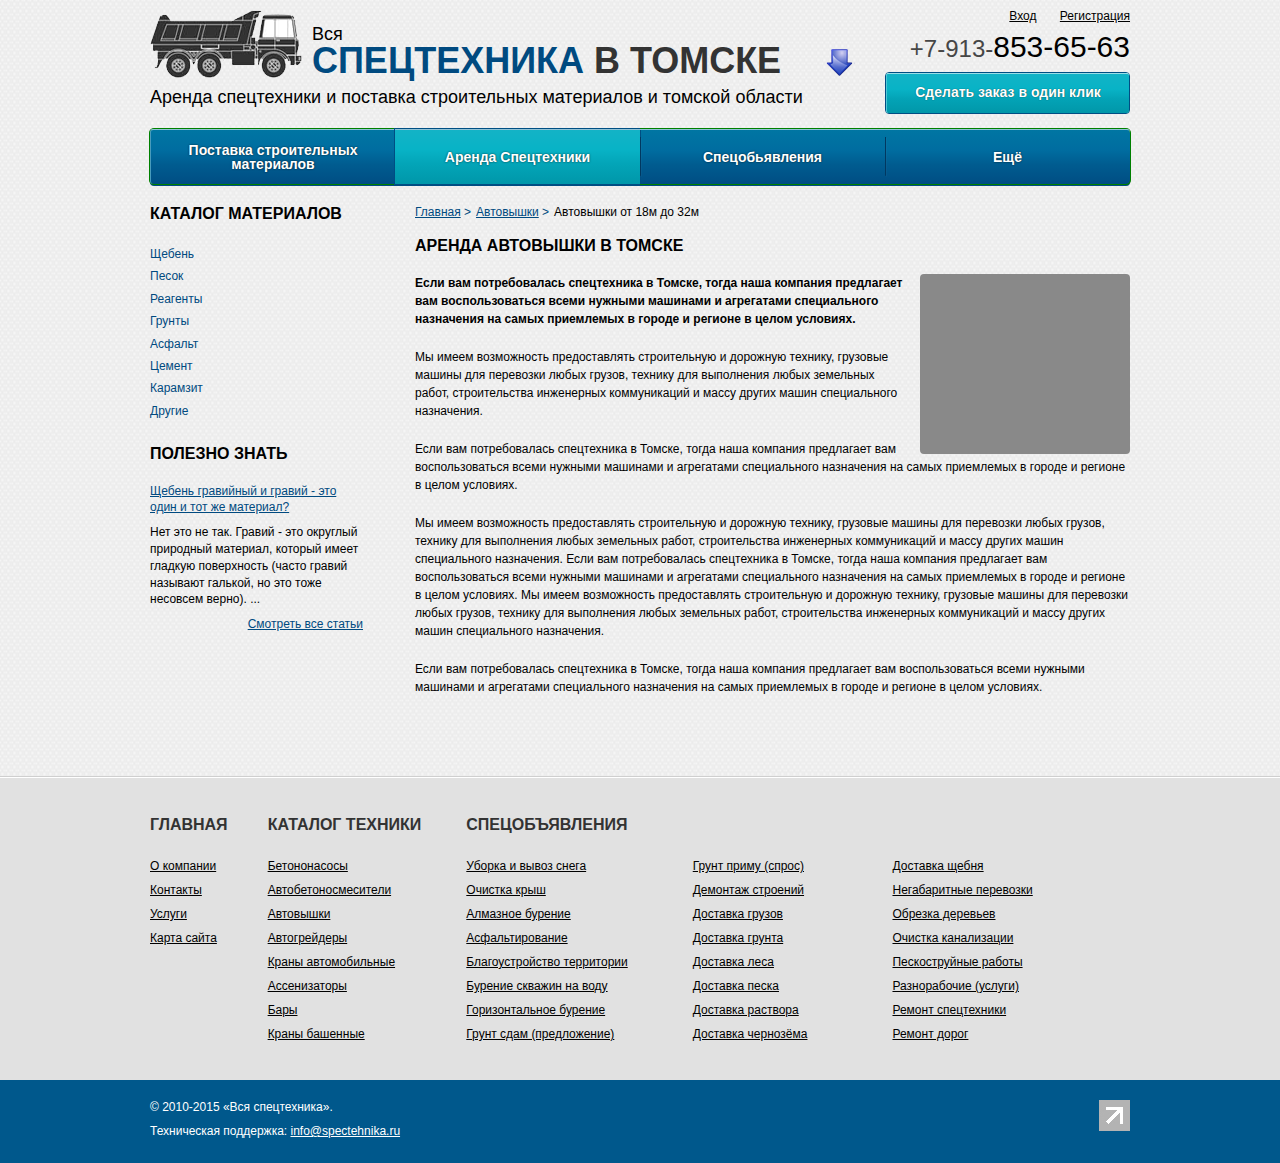
<file: text.html>
<!doctype html>
<html lang="ru">
<head>
	<meta charset="utf-8">
	<!--[if lt IE 9]>
		<script src="http://html5shiv.googlecode.com/svn/trunk/html5.js"></script>
		<script src="https://oss.maxcdn.com/respond/1.4.2/respond.min.js"></script>
	<![endif]-->
	<title>Spectechika-text</title>
	<meta http-equiv="X-UA-Compatible" content="IE=edge">
	<meta name="keywords" content="" >
	<meta name="description" content="" >
	<link rel="stylesheet" href="css/reset.css">
	<link rel="stylesheet" href="css/style.css">
	<link rel="stylesheet" href="css/modal-contact.css">
	<script type="text/javascript" src="http://ajax.googleapis.com/ajax/libs/jquery/1.8.1/jquery.min.js"></script>
	<script src="js/dm-modal.js"></script>
	
</head>
<body>
	<div class="wrapper">
		<header itemscope itemtype="http://schema.org/Organization">
			<div class="logo-container">
				<a href="#"><img src="images/logo.png" alt="logo"></a>
				<p>Вся</p>
				<p><span class="spec" itemprop="name">спецтехника </span> <span itemprop="address" itemscope itemtype="http://schema.org/PostalAddress"> <a href="#?w=500" rel="popup_contact-2" class="button poplight">В Томске</a></span></p>
				<div class="clear"></div>
				<p>Аренда спецтехники и поставка строительных материалов <span>и томской области</span></p>
				<a href="#?w=500" rel="popup_contact-2" class="button poplight arrow-list"></a>
			</div>
			<div class="contacts">
				<div class="registration">
					<a href="#">Вход</a>
					<a href="#">Регистрация</a>
				</div>
				<div class="clear"></div>
				<div class="telephone">
					<p itemprop="telephone"><span>+7-913-</span>853-65-63</p>
				</div>
				<div class="clear"></div>
				<div class="make-order">
					<a href="#?w=500" rel="popup_contact" class="button poplight">Сделать заказ в один клик</a>
				</div>
			</div>
		</header>
		<div class="clear"></div>
		<nav>
			<ul class="nav">
				<li >
					<a href="#">Поставка строительных материалов</a>
				</li>
				<li class="active">
					<a href="#" class="active">Аренда Спецтехники</a>
				</li>
				<li>
					<a href="#">Спецобьявления</a>
				</li>
				<li>
					<a href="#">Ещё</a>
				</li>
			</ul>
		</nav>
		<div class="clear"></div>
		<div class="catalog-container">
			<div class="sidebar">
				<div class="catalog-materials">
					<h3>Каталог материалов</h3>
					<ul>
						<li><a href="#">Щебень</a></li>
						<li><a href="#">Песок</a></li>
						<li><a href="#">Реагенты</a></li>
						<li><a href="#">Грунты</a></li>
						<li><a href="#">Асфальт</a></li>
						<li><a href="#">Цемент</a></li>
						<li><a href="#">Карамзит</a></li>
						<li><a href="#">Другие</a></li>
					</ul>
				</div>
				<div class="good-to-know" itemscope itemtype="http://schema.org/ScholarlyArticle">
					<h3>Полезно знать</h3>
					<a href="#" itemprop="headline">Щебень гравийный и гравий - это один и тот же материал?</a>
					<p itemprop="articleBody">Нет это не так. Гравий - это округлый природный материал, который имеет гладкую поверхность (часто гравий называют галькой, но это тоже несовсем верно). ...</p>
					<a href="#">Смотреть все статьи</a>
				</div>
			</div>
			<div class="catalog-content">
				<div class="breadcrumbs">
					<ul>
						<li><a href="#"><span>Главная</span> ></a></li>
						<li><a href="#"><span>Автовышки</span> ></a></li>
						<li>Автовышки от 18м до 32м</li>
					</ul>
				</div>
				<div class="clear"></div>
				<div class="catalog-description" itemscope itemtype="http://schema.org/ScholarlyArticle">
					<h3 itemprop="headline">Аренда автовышки в томске</h3>
					<div class="story">
						 <div class="block-img"></div>
						 <p itemprop="articleBody">Если вам потребовалась спецтехника в Томске, тогда наша компания предлагает вам воспользоваться всеми нужными машинами и агрегатами специального назначения на самых приемлемых в городе и регионе в целом условиях.  </p>
						 <p itemprop="articleBody">Мы имеем возможность предоставлять строительную и дорожную технику, грузовые машины для перевозки любых грузов, технику для выполнения любых земельных работ, строительства инженерных коммуникаций и массу других машин специального назначения. </p>
						 <p itemprop="articleBody">Если вам потребовалась спецтехника в Томске, тогда наша компания предлагает вам воспользоваться всеми нужными машинами и агрегатами специального назначения на самых приемлемых в городе и регионе в целом условиях.  </p>
						 <p itemprop="articleBody">Мы имеем возможность предоставлять строительную и дорожную технику, грузовые машины для перевозки любых грузов, технику для выполнения любых земельных работ, строительства инженерных коммуникаций и массу других машин специального назначения. Если вам потребовалась спецтехника в Томске, тогда наша компания предлагает вам воспользоваться всеми нужными машинами и агрегатами специального назначения на самых приемлемых в городе и регионе в целом условиях. Мы имеем возможность предоставлять строительную и дорожную технику, грузовые машины для перевозки любых грузов, технику для выполнения любых земельных работ, строительства инженерных коммуникаций и массу других машин специального назначения.</p>
						 <p itemprop="articleBody">Если вам потребовалась спецтехника в Томске, тогда наша компания предлагает вам воспользоваться всеми нужными машинами и агрегатами специального назначения на самых приемлемых в городе и регионе в целом условиях. </p>
					</div>
				</div>
			</div>
		</div>
	</div>
		<div class="clear"></div>
	
	<footer>
		<div class="footer-header">
			<div class="footer-links">
				<div class="footer-main">
					<h3>Главная</h3>
					<ul>
						<li>
							<a href="#">О компании</a>
						</li>
						<li>
							<a href="#">Контакты</a>
						</li>
						<li>
							<a href="#">Услуги</a>
						</li>
						<li>
							<a href="#">Карта сайта</a>
						</li>
					</ul>
				</div>
				<div class="footer-catalog">
					<h3>Каталог техники</h3>
					<ul>
						<li><a href="#">Бетононасосы</a></li>
						<li><a href="#">Автобетоносмесители</a></li>
						<li><a href="#">Автовышки</a></li>
						<li><a href="#">Автогрейдеры</a></li>
						<li><a href="#">Краны автомобильные</a></li>
						<li><a href="#">Ассенизаторы</a></li>
						<li><a href="#">Бары</a></li>
						<li><a href="#">Краны башенные</a></li>
					</ul>
				</div>	
				<div class="footer-advert">
					<h3>Спецобъявления</h3>
					<ul>
							<li><a href="#">Уборка и вывоз снега</a></li>
							<li><a href="#">Очистка крыш</a></li>
							<li><a href="#">Алмазное бурение</a></li>
							<li><a href="#">Асфальтирование</a></li>
							<li><a href="#">Благоустройство территории</a></li>
							<li><a href="#">Бурение скважин на воду</a></li>
							<li><a href="#">Горизонтальное бурение</a></li>
							<li><a href="#">Грунт сдам (предложение)</a></li>
					</ul>	
					<ul>
						<li><a href="#">Грунт приму (спрос)</a></li>
						<li><a href="#">Демонтаж строений</a></li>
						<li><a href="#">Доставка грузов</a></li>
						<li><a href="#">Доставка грунта</a></li>
						<li><a href="#">Доставка леса</a></li>
						<li><a href="#">Доставка песка</a></li>
						<li><a href="#">Доставка раствора</a></li>
						<li><a href="#">Доставка чернозёма</a></li>
					</ul>
					<ul>
						<li><a href="#">Доставка щебня</a></li>
						<li><a href="#">Негабаритные перевозки</a></li>
						<li><a href="#">Обрезка деревьев</a></li>
						<li><a href="#">Очистка канализации</a></li>
						<li><a href="#">Пескоструйные работы</a></li>
						<li><a href="#">Разнорабочие (услуги)</a></li>
						<li><a href="#">Ремонт спецтехники</a></li>
						<li><a href="#">Ремонт дорог</a></li>
					</ul>
				</div>
			</div>
		</div>
		<div class="clear"></div>
		<div class="footer-bottom">
			<div class="footer-copyright">
				<p>© 2010-2015 «Вся спецтехника».</p>
				<p>Техническая поддержка: <a href="#">info@spectehnika.ru</a></p>
				<a href="#" class="copyright"></a>
			</div>
		</div>
	</footer>

	<div id="popup_contact" class="popup_block"><!--Всплывающая форма-->
        <form id="form" action="/" method="post">	
			<fieldset>
				<p class="first">
					<label for="name">Имя:</label>
					<input type="text" name="name" id="name"/>
				</p>
				<p class="second">
					<label for="email">E-mail:</label>
					<input type="text" name="email" id="email" />
				</p>
				<p class="third">
					<label for="telephone">Телефон:</label>
					<input type="text" name="telephone" id="telephone" />
				</p>	
				<p>
					<label for="message">Комментарий:</label>
					<textarea name="message" id="message" cols="30" rows="10"></textarea>
				</p>			
			</fieldset>																							
			<p class="submit"><button type="submit">Отправить</button></p>						
		</form>
      </div><!--Конец формы-->

	
	 <div id="popup_contact-2" class="popup_block"><!--Всплывающая форма-->
       	
			<ul class="cities-list">
				<li><a href="#">Питер</a></li>
				<li><a href="#">Москва</a></li>
				<li><a href="#">Ялта</a></li>
			</ul>
			<ul class="cities-list cities-border">
				<li><a href="#">Питер</a></li>
				<li><a href="#">Москва</a></li>
				<li><a href="#">Ялта</a></li>
			</ul>
			<ul class="cities-list cities-border">
				<li><a href="#">Питер</a></li>
				<li><a href="#">Москва</a></li>
				<li><a href="#">Ялта</a></li>
			</ul>					
		
      </div><!--Конец формы-->

</body>
</html>
</file>
<file: css/style.css>
@font-face {
    font-family: 'MyriadProRegular';
    src: url('../fonts/MyriadProRegular.eot');
    src: url('../fonts/MyriadProRegular.eot') format('embedded-opentype'),
         url('../fonts/MyriadProRegular.woff2') format('woff2'),
         url('../fonts/MyriadProRegular.woff') format('woff'),
         url('../fonts/MyriadProRegular.ttf') format('truetype'),
         url('../fonts/MyriadProRegular.svg#MyriadProRegular') format('svg');
}
body{
	background: url(../images/bg.jpg);
}

.wrapper{
	width: 980px;
	margin: 0 auto;
}
header{
	padding-top: 10px;
}
.logo-container{
	font-size: 18px;
	font-family: Arial, sans-serif;
	width: 680px;
	float: left;
	position: relative;
}
	.arrow-list{
		position: absolute;
		display: block;
		width: 30px;
		height: 28px;
		background: url(../images/arrow-bot.png);
		right: -25px;
		top: 38px;
	}
.logo-container img{
	float: left;
	margin-right: 10px;
	margin-bottom: 10px;
}
.logo-container p:nth-child(2){
	margin-top: 15px;
}
.logo-container a{
	font-size: 36px;
	font-weight: bold;
	text-transform: uppercase;
	color: #333333;
}
.spec{
	color: #004a80;
	font-size: 36px;
	font-weight: 800;
	font-family: Arial,sans-serif;
	text-transform: uppercase;
}
.logo-container p:last-child{
	font-family: 'MyriadProRegular';
}
.logo-container a p:last-child>span{font-size: 36px;font-weight: bold; font-family: Arial,sans-serif;}
.logo-container p:last-child>span{
	font-size: 14px;
	position: relative;
	float: right;
}

.contacts{
	width: 245px;
	float: right;
}
.registration{
	float: right;
	font-size: 12px;
	font-family: Verdana, sans-serif;
	color: #000;
}
	.registration a{
		color: #000;
		text-decoration: underline;
	}
		.registration a:hover{
		text-decoration: none;
	}
.registration a:first-child{
	margin-right: 20px;
}
.telephone{
	margin-top: 10px;
	font-size: 30px;
	font-family: Arial, sans-serif;
	float: right;
}
	.telephone p span{
		font-size: 24px;
		color: #464646;
	}
.make-order a{
	cursor: pointer;
	display: block;
	width: 100%;
	height: 40px;
	text-align: center;
	font-family: Verdana, sans-serif;
	font-size: 14px;
	font-weight: bold;
	padding-top: 11px;
	color: #fff;
	text-shadow:0 0 1px rgba(0,0,0,0.75);
	border-top: 1px solid #99dee6;
	border-left: 1px solid #4fc8d6;
	-webkit-border-radius: 2px;
	-moz-webkit-border-radius: 2px;
	-ms-webkit-border-radius: 2px;
	-o-border-radius: 2px;
	border-radius: 2px;
	background: #12b3c6; /* Old browsers */
	background: -moz-linear-gradient(top,  #12b3c6 0%, #08b3c6 39%, #03a3b6 64%, #0197a9 100%); /* FF3.6+ */
	background: -webkit-gradient(linear, left top, left bottom, color-stop(0%,#12b3c6), color-stop(39%,#08b3c6), color-stop(64%,#03a3b6), color-stop(100%,#0197a9)); /* Chrome,Safari4+ */
	background: -webkit-linear-gradient(top,  #12b3c6 0%,#08b3c6 39%,#03a3b6 64%,#0197a9 100%); /* Chrome10+,Safari5.1+ */
	background: -o-linear-gradient(top,  #12b3c6 0%,#08b3c6 39%,#03a3b6 64%,#0197a9 100%); /* Opera 11.10+ */
	background: -ms-linear-gradient(top,  #12b3c6 0%,#08b3c6 39%,#03a3b6 64%,#0197a9 100%); /* IE10+ */
	background: linear-gradient(to bottom,  #12b3c6 0%,#08b3c6 39%,#03a3b6 64%,#0197a9 100%); /* W3C */
	filter: progid:DXImageTransform.Microsoft.gradient( startColorstr='#12b3c6', endColorstr='#0197a9',GradientType=0 ); /* IE6-9 */
}
	.make-order a:hover{
		background: #0198aa; /* Old browsers */
		background: -moz-linear-gradient(top,  #0198aa 0%, #03a7ba 37%, #08b3c6 60%, #12b3c6 100%); /* FF3.6+ */
		background: -webkit-gradient(linear, left top, left bottom, color-stop(0%,#0198aa), color-stop(37%,#03a7ba), color-stop(60%,#08b3c6), color-stop(100%,#12b3c6)); /* Chrome,Safari4+ */
		background: -webkit-linear-gradient(top,  #0198aa 0%,#03a7ba 37%,#08b3c6 60%,#12b3c6 100%); /* Chrome10+,Safari5.1+ */
		background: -o-linear-gradient(top,  #0198aa 0%,#03a7ba 37%,#08b3c6 60%,#12b3c6 100%); /* Opera 11.10+ */
		background: -ms-linear-gradient(top,  #0198aa 0%,#03a7ba 37%,#08b3c6 60%,#12b3c6 100%); /* IE10+ */
		background: linear-gradient(to bottom,  #0198aa 0%,#03a7ba 37%,#08b3c6 60%,#12b3c6 100%); /* W3C */
		filter: progid:DXImageTransform.Microsoft.gradient( startColorstr='#0198aa', endColorstr='#12b3c6',GradientType=0 ); /* IE6-9 */

	}
.make-order{
	border: 1px solid #004e83;
	margin-top: 10px;
	-webkit-border-radius: 4px;
	-moz-webkit-border-radius: 4px;
	-ms-webkit-border-radius: 4px;
	-o-border-radius: 4px;
	border-radius: 4px;
}
nav{
	margin-top: 15px;
}
	nav .nav li{
		float: left;
		width: 25%;
		text-align: center;
		-webkit-box-shadow: 0px 1px 0px 0px green, 
					0px -1px 0px 0px green;
		-moz-box-shadow: 0px 1px 0px 0px green, 
					0px -1px 0px 0px green;
		box-shadow: 0px 1px 0px 0px green, 
					0px -1px 0px 0px green;
		position: relative;
					
	}
		nav .nav li:first-child{
			-webkit-box-shadow: 0px 1px 0px 0px green, 
					0px -1px 0px 0px green,
					-1px 0px 0px 0px green;
			-moz-box-shadow: 0px 1px 0px 0px green, 
					0px -1px 0px 0px green,
					-1px 0px 0px 0px green;
			box-shadow: 0px 1px 0px 0px green, 
					0px -1px 0px 0px green,
					-1px 0px 0px 0px green;
			-webkit-border-radius: 4px 0 0 4px;
			-moz-webkit-border-radius: 4px 0 0 4px;
			-ms-webkit-border-radius: 4px 0 0 4px;
			-o-webkit-border-radius: 4px 0 0 4px;
			border-radius: 4px 0 0 4px;
		}
			nav .nav li:first-child a{
			-webkit-border-radius: 3px 0 0 3px;
			-moz-webkit-border-radius: 3px 0 0 3px;
			-ms-webkit-border-radius: 3px 0 0 3px;
			-o-webkit-border-radius: 3px 0 0 3px;
			border-radius: 3px 0 0 3px;
			border-left: 1px solid #489bbd;
			}
		nav .nav li:last-child{
			-webkit-box-shadow: 1px 0px 0px 0px green,
						0px 1px 0px 0px green, 
						0px -1px 0px 0px green;
			-moz-box-shadow: 1px 0px 0px 0px green,
						0px 1px 0px 0px green, 
						0px -1px 0px 0px green;
			box-shadow: 1px 0px 0px 0px green,
						0px 1px 0px 0px green, 
						0px -1px 0px 0px green;
			-webkit-border-radius: 0 4px 4px 0;
			-moz-webkit-border-radius: 0 4px 4px 0;
			-ms-webkit-border-radius: 0 4px 4px 0;
			-o-webkit-border-radius: 0 4px 4px 0;
			border-radius: 0 4px 4px 0;
		}
			nav .nav li:last-child a{
				-webkit-border-radius: 0 3px 3px 0;
				-moz-webkit-border-radius: 0 3px 3px 0;
				-ms-webkit-border-radius: 0 3px 3px 0;
				-o-webkit-border-radius: 0 3px 3px 0;
				border-radius: 0 3px 3px 0;
			}
	nav .nav{
		-webkit-border-radius: 4px;
		-moz-webkit-border-radius: 4px;
		-ms-webkit-border-radius: 4px;
		-o-border-radius: 4px;
		border-radius: 4px;
		height: 57px;
		background: #0076a3; /* Old browsers */
		background: -moz-linear-gradient(top,  #0076a3 0%, #006da0 37%, #005c90 62%, #004c82 100%); /* FF3.6+ */
		background: -webkit-gradient(linear, left top, left bottom, color-stop(0%,#0076a3), color-stop(37%,#006da0), color-stop(62%,#005c90), color-stop(100%,#004c82)); /* Chrome,Safari4+ */
		background: -webkit-linear-gradient(top,  #0076a3 0%,#006da0 37%,#005c90 62%,#004c82 100%); /* Chrome10+,Safari5.1+ */
		background: -o-linear-gradient(top,  #0076a3 0%,#006da0 37%,#005c90 62%,#004c82 100%); /* Opera 11.10+ */
		background: -ms-linear-gradient(top,  #0076a3 0%,#006da0 37%,#005c90 62%,#004c82 100%); /* IE10+ */
		background: linear-gradient(to bottom,  #0076a3 0%,#006da0 37%,#005c90 62%,#004c82 100%); /* W3C */
		filter: progid:DXImageTransform.Microsoft.gradient( startColorstr='#0076a3', endColorstr='#004c82',GradientType=0 ); /* IE6-9 */
	}
		nav .nav li a{
			color: #fff;
			font-family: Verdana, sans-serif;
			font-weight: bold;
			font-size: 14px;
			height: 55px;
			display: table-cell;
			vertical-align: middle;
			text-align: center;
			width: 245px;
			background-image: url(../images/shape-nav.png);
			background-repeat: no-repeat;
			background-position: 0 7px;
			border-top: 1px solid #90c3d7;
			text-shadow:0 0 2px rgba(0,0,0,0.75);
			
		}
			nav .nav li a:hover{
				box-sizing: border-box;
				background: #13b3c6; /* Old browsers */
				background: -moz-linear-gradient(top,  #13b3c6 0%, #08b3c6 36%, #03a5b8 62%, #0097a9 100%); /* FF3.6+ */
				background: -webkit-gradient(linear, left top, left bottom, color-stop(0%,#13b3c6), color-stop(36%,#08b3c6), color-stop(62%,#03a5b8), color-stop(100%,#0097a9)); /* Chrome,Safari4+ */
				background: -webkit-linear-gradient(top,  #13b3c6 0%,#08b3c6 36%,#03a5b8 62%,#0097a9 100%); /* Chrome10+,Safari5.1+ */
				background: -o-linear-gradient(top,  #13b3c6 0%,#08b3c6 36%,#03a5b8 62%,#0097a9 100%); /* Opera 11.10+ */
				background: -ms-linear-gradient(top,  #13b3c6 0%,#08b3c6 36%,#03a5b8 62%,#0097a9 100%); /* IE10+ */
				background: linear-gradient(to bottom,  #13b3c6 0%,#08b3c6 36%,#03a5b8 62%,#0097a9 100%); /* W3C */
				filter: progid:DXImageTransform.Microsoft.gradient( startColorstr='#13b3c6', endColorstr='#0097a9',GradientType=0 ); /* IE6-9 */
			}
				nav .nav li:hover{
					 box-shadow: 0px 0px 0px 1px #004e83;
									}
				nav .nav li.active{
					 box-shadow: 0px 0px 0px 1px #004e83;
				}
			nav .nav li:first-child a{
				background: none;
			}
			nav .nav li:first-child a:hover{
				background: #13b3c6; /* Old browsers */
				background: -moz-linear-gradient(top,  #13b3c6 0%, #08b3c6 36%, #03a5b8 62%, #0097a9 100%); /* FF3.6+ */
				background: -webkit-gradient(linear, left top, left bottom, color-stop(0%,#13b3c6), color-stop(36%,#08b3c6), color-stop(62%,#03a5b8), color-stop(100%,#0097a9)); /* Chrome,Safari4+ */
				background: -webkit-linear-gradient(top,  #13b3c6 0%,#08b3c6 36%,#03a5b8 62%,#0097a9 100%); /* Chrome10+,Safari5.1+ */
				background: -o-linear-gradient(top,  #13b3c6 0%,#08b3c6 36%,#03a5b8 62%,#0097a9 100%); /* Opera 11.10+ */
				background: -ms-linear-gradient(top,  #13b3c6 0%,#08b3c6 36%,#03a5b8 62%,#0097a9 100%); /* IE10+ */
				background: linear-gradient(to bottom,  #13b3c6 0%,#08b3c6 36%,#03a5b8 62%,#0097a9 100%); /* W3C */
				filter: progid:DXImageTransform.Microsoft.gradient( startColorstr='#13b3c6', endColorstr='#0097a9',GradientType=0 ); /* IE6-9 */
			}
			nav .nav li a.active{
				background: #13b3c6; /* Old browsers */
				background: -moz-linear-gradient(top,  #13b3c6 0%, #08b3c6 36%, #03a5b8 62%, #0097a9 100%); /* FF3.6+ */
				background: -webkit-gradient(linear, left top, left bottom, color-stop(0%,#13b3c6), color-stop(36%,#08b3c6), color-stop(62%,#03a5b8), color-stop(100%,#0097a9)); /* Chrome,Safari4+ */
				background: -webkit-linear-gradient(top,  #13b3c6 0%,#08b3c6 36%,#03a5b8 62%,#0097a9 100%); /* Chrome10+,Safari5.1+ */
				background: -o-linear-gradient(top,  #13b3c6 0%,#08b3c6 36%,#03a5b8 62%,#0097a9 100%); /* Opera 11.10+ */
				background: -ms-linear-gradient(top,  #13b3c6 0%,#08b3c6 36%,#03a5b8 62%,#0097a9 100%); /* IE10+ */
				background: linear-gradient(to bottom,  #13b3c6 0%,#08b3c6 36%,#03a5b8 62%,#0097a9 100%); /* W3C */
				filter: progid:DXImageTransform.Microsoft.gradient( startColorstr='#13b3c6', endColorstr='#0097a9',GradientType=0 ); /* IE6-9 */
			}
.rent, .materials, .services{
	margin-top: 30px;
	font-family: Arial, sans-serif;
}	
	.rent header>p, .materials header>p, .services header>p{
		text-transform: uppercase;
		color: #333;
		font-weight: bold;
		float: left;
		position: relative;
		top: 25px;
	}

.dropdown{
	position: absolute;
	z-index: 10;
	display: none;
	box-shadow: 0px 0px 0px 1px #004e83;
	background: #0076a3; /* Old browsers */
	background: -moz-linear-gradient(top,  #0076a3 0%, #006da0 37%, #005c90 62%, #004c82 100%); /* FF3.6+ */
	background: -webkit-gradient(linear, left top, left bottom, color-stop(0%,#0076a3), color-stop(37%,#006da0), color-stop(62%,#005c90), color-stop(100%,#004c82)); /* Chrome,Safari4+ */
	background: -webkit-linear-gradient(top,  #0076a3 0%,#006da0 37%,#005c90 62%,#004c82 100%); /* Chrome10+,Safari5.1+ */
	background: -o-linear-gradient(top,  #0076a3 0%,#006da0 37%,#005c90 62%,#004c82 100%); /* Opera 11.10+ */
	background: -ms-linear-gradient(top,  #0076a3 0%,#006da0 37%,#005c90 62%,#004c82 100%); /* IE10+ */
	background: linear-gradient(to bottom,  #0076a3 0%,#006da0 37%,#005c90 62%,#004c82 100%); /* W3C */
	filter: progid:DXImageTransform.Microsoft.gradient( startColorstr='#0076a3', endColorstr='#004c82',GradientType=0 ); /* IE6-9 */
}
	.dropdown li{
		width: 100% !important;
		box-shadow: none !important;
		border: 0 !important;
	}
		.dropdown li a{
			background-image: none !important;
		}
		.dropdown li a:hover, .dropdown-back {
		box-sizing: border-box !important;
		background: #13b3c6 !important;
		background: -moz-linear-gradient(top, #13b3c6 0%, #08b3c6 36%, #03a5b8 62%, #0097a9 100%) !important;
		background: -webkit-gradient(linear, left top, left bottom, color-stop(0%,#13b3c6), color-stop(36%,#08b3c6), color-stop(62%,#03a5b8), color-stop(100%,#0097a9)) !important;
		background: -webkit-linear-gradient(top, #13b3c6 0%,#08b3c6 36%,#03a5b8 62%,#0097a9 100%) !important;
		background: -o-linear-gradient(top, #13b3c6 0%,#08b3c6 36%,#03a5b8 62%,#0097a9 100%) !important;
		background: -ms-linear-gradient(top, #13b3c6 0%,#08b3c6 36%,#03a5b8 62%,#0097a9 100%) !important;
		background: linear-gradient(to bottom, #13b3c6 0%,#08b3c6 36%,#03a5b8 62%,#0097a9 100%) !important;
		filter: progid:DXImageTransform.Microsoft.gradient( startColorstr='#13b3c6', endColorstr='#0097a9',GradientType=0 ) !important;
}
nav .nav li:hover>.dropdown{
	display: block;
}
.add-equipment a{
	width: 243px;
	height: 38px;
	cursor: pointer;
	display: block;
	text-align: center;
	color: #fff;
	font-family: Verdana, sans-serif;
	font-size: 14px;
	font-weight: bold;
	padding-top: 11px;
	text-shadow:0 0 2px rgba(0,0,0,0.75);
	border-top: 1px solid #a9dfb0;
	border-left: 1px solid #65bc79;
	-webkit-border-radius: 2px;
	-moz-webkit-border-radius: 2px;
	-ms-webkit-border-radius: 2px;
	-o-border-radius: 2px;
	border-radius: 2px;
	background: #37b349; /* Old browsers */
	background: -moz-linear-gradient(top,  #37b349 1%, #28a144 37%, #13893d 64%, #017337 100%); /* FF3.6+ */
	background: -webkit-gradient(linear, left top, left bottom, color-stop(1%,#37b349), color-stop(37%,#28a144), color-stop(64%,#13893d), color-stop(100%,#017337)); /* Chrome,Safari4+ */
	background: -webkit-linear-gradient(top,  #37b349 1%,#28a144 37%,#13893d 64%,#017337 100%); /* Chrome10+,Safari5.1+ */
	background: -o-linear-gradient(top,  #37b349 1%,#28a144 37%,#13893d 64%,#017337 100%); /* Opera 11.10+ */
	background: -ms-linear-gradient(top,  #37b349 1%,#28a144 37%,#13893d 64%,#017337 100%); /* IE10+ */
	background: linear-gradient(to bottom,  #37b349 1%,#28a144 37%,#13893d 64%,#017337 100%); /* W3C */
	filter: progid:DXImageTransform.Microsoft.gradient( startColorstr='#37b349', endColorstr='#017337',GradientType=0 ); /* IE6-9 */
}
	.add-equipment a:hover{
		background: #037637; /* Old browsers */
		background: -moz-linear-gradient(top,  #037637 0%, #178e3e 37%, #2ba445 69%, #36b249 100%); /* FF3.6+ */
		background: -webkit-gradient(linear, left top, left bottom, color-stop(0%,#037637), color-stop(37%,#178e3e), color-stop(69%,#2ba445), color-stop(100%,#36b249)); /* Chrome,Safari4+ */
		background: -webkit-linear-gradient(top,  #037637 0%,#178e3e 37%,#2ba445 69%,#36b249 100%); /* Chrome10+,Safari5.1+ */
		background: -o-linear-gradient(top,  #037637 0%,#178e3e 37%,#2ba445 69%,#36b249 100%); /* Opera 11.10+ */
		background: -ms-linear-gradient(top,  #037637 0%,#178e3e 37%,#2ba445 69%,#36b249 100%); /* IE10+ */
		background: linear-gradient(to bottom,  #037637 0%,#178e3e 37%,#2ba445 69%,#36b249 100%); /* W3C */
		filter: progid:DXImageTransform.Microsoft.gradient( startColorstr='#037637', endColorstr='#36b249',GradientType=0 ); /* IE6-9 */
		
	}
.add-equipment{
	border: 1px solid #197b30;
	-webkit-border-radius: 4px;
	-moz-webkit-border-radius: 4px;
	-ms-webkit-border-radius: 4px;
	-o-border-radius: 4px;
	border-radius: 4px;
	display:inline-block;
	float: right;
	width: 245px;
	height: 40px;
}

.seo{
	margin-top: 55px;
	padding-bottom: 70px;
	overflow: hidden;
}
	.left-block-seo{
		width: 475px;
		float: left;
	}
	.right-block-seo{
		width: 475px;
		float: right;
	}
	.seo h3{
		font-family: Arial, sans-serif;
		font-weight: bold;
		font-size: 16px;
		color: #333;
		text-transform: uppercase;
	}
	.seo p{
		margin-top: 20px;
		font-family: Verdana, sans-serif;
		font-size: 12px;
		line-height: 1.4;
	}
.services-container{
	margin-top: 35px;
}
.services-group{
	width: 233px;
	height: 290px;
	float: left;
	position: relative;
	margin-left: 16px;
	background-color: #fff;
}
	.services-group img{
		width: 233px;
		height: 153px;
	}
	.services-group:after, .services-group:before{
		z-index: -1;
		position: absolute;
		content: "";
		bottom: 15px;
		left: 10px;
		width: 50%;
		top: 80%;
		max-width: 300px;
		background: #777;
		-webkit-box-shadow: 0 15px 10px #777;
		-moz-box-shadow: 0 15px 10px #777;
		box-shadow: 0 15px 10px #777;
		-webkit-transform: rotate(-4deg);
		-moz-transform: rotate(-4deg);
		-o-transform: rotate(-4deg);
		-ms-transform: rotate(-4deg);
		transform: rotate(-4deg);
	}
	.services-group:after{
		-webkit-transform: rotate(4deg);
		-moz-transform: rotate(4deg);
		-o-transform: rotate(4deg);
		-ms-transform: rotate(4deg);
		transform: rotate(4deg);
		right: 10px;
		left: auto;
	}
.services-text{
	font-family: Verdana, sans-serif;
	font-size: 12px;
	line-height: 1.5;
	padding: 17px 10px;
}
.services-telephone{
	font-family: Verdana, sans-serif;
	font-size: 14px;
	color: #004a80;
	position: absolute;
	bottom: 10px;
	left: 10px;
}
.services-price{
	width: 75px;
	height: 30px;
	position: absolute;
	top:0;
	right: 0;
	background: #004a80;
	color: #fff;
	font-family: Verdana, sans-serif;
	font-size: 14px;
	text-align: center;
	padding-top: 8px;
}
.services-margin{
	margin-left: 0;
}
.footer-header{
	width: 100%;
	background: #e1e1e1;
	border-top: 1px solid #cfcfcf;
	min-width: 980px;
}
	.footer-header:before{
		content: "";
		position: absolute;
		border-top: 1px solid #fff;
		width: 100%;
		display: block;
	}
.footer-links{
	width:980px;
	margin: 0 auto;
	padding-top: 40px;
	padding-bottom: 35px;
	overflow: hidden;
}

.footer-main, .footer-catalog, .footer-advert{
	display: inline-block;
	float: left;
}
	.footer-catalog{
		margin-left: 40px;
	}
	.footer-advert{
		margin-left: 45px;
	}

.footer-links h3{
	font-family: Arial, sans-serif;
	font-weight: bold;
	font-size: 16px;
	color: #333;
	text-transform: uppercase;
	padding-bottom: 20px;
}
.footer-links a{
	text-decoration: underline;
	font-family: Verdana, sans-serif;
	font-size: 12px;
	color: #000;
}	
	.footer-links a:hover{
		text-decoration: none;
	}
.footer-links ul{
	line-height: 1.5;
}
.footer-advert ul{
	float: left;
}
	.footer-advert ul:nth-child(3){
		margin-left: 65px;
	}
	.footer-advert ul:last-child{
		margin-left: 85px;
	}
.footer-bottom{
	width: 100%;
	min-width: 980px;
	overflow: hidden;
	background: #00588c;
	padding-top: 15px;
	padding-bottom: 20px;
}
	.footer-copyright{
		width: 980px;
		margin: 0 auto;
		font-family: Verdana, sans-serif;
		font-size: 12px;
		color: #fff;
		line-height: 2;
		position: relative;
	}
	.footer-copyright p>a{
		color: #fff;
		text-decoration: underline;
	}
		.footer-copyright p>a:hover{
			text-decoration: none;
		}
.copyright{
	display: block;
	width: 31px;
	height: 31px;
	background: url(../images/copyright.png);
	position: absolute;
	right: 0;
	top: 5px;
}


/*-----------------------------------Страница каталога-------------------------------*/
.catalog-container{
	padding-top: 20px;
}

.sidebar{
	width: 235px;
	float: left;
	padding-bottom: 20px;
}
.sidebar h3{
	font-family: Arial, sans-serif;
	font-size: 16px;
	font-weight: bold;
	text-transform: uppercase;
	padding-bottom: 20px;
}
.catalog-materials ul li a{
	font-family: Verdana, sans-serif;
	font-size: 12px;
	color: #004a80;
}
	.catalog-materials ul li a:hover{
		text-decoration: underline;
	}
.catalog-materials ul{
	line-height: 1.4;
}
.good-to-know{
	margin-top: 25px;
	padding-right: 22px;
}
	.good-to-know a{
		font-family: Verdana, sans-serif;
		font-size: 12px;
		text-decoration: underline;
		color: #004a80;
	}
		.good-to-know a:hover{
		text-decoration: none;
		}
	.good-to-know p{
		padding: 10px 0;
		font-family: Verdana, sans-serif;
		font-size: 12px;
		line-height: 1.4;
	}
	.good-to-know a:last-child{
		float: right;
	}
.catalog-content{
	float: left;
	width: 715px;
	margin-left: 30px;
	padding-bottom: 80px;
}
.breadcrumbs ul li{
	float: left;
	margin-right: 5px;
	font-family: Verdana, sans-serif;
	font-size: 12px;
}
	.breadcrumbs ul li a span{
		font-family: Verdana, sans-serif;
		font-size: 12px;
		color: #004a80;
		text-decoration: underline;
	}
		.breadcrumbs ul li a{
			font-family: Verdana, sans-serif;
			font-size: 12px;
			color: #004a80;
		}
			.breadcrumbs ul li a:hover>span{
				text-decoration: none;
			}
.catalog-text p{
	margin-top: 20px;
	font-family: Verdana, sans-serif;
	font-size: 12px;
	line-height: 1.5;
}
	.catalog-text p:first-child{
		font-weight: bold;
	}
	.catalog-text p:last-child{
		padding-bottom: 10px;
	}
.catalog-text{
	border-bottom: 1px solid #838383;
}
.catalog-block{
	width: 210px;
	height: 240px;
	background: #fff;
	text-align: center;
	position: relative;
	padding-top: 10px;
}	
	.catalog-block h4{
		font-family: Verdana, sans-serif;
		font-size: 14px;
		color: #004a80;
		font-weight: bold;
	}
	.catalog-block p{
		font-family: Verdana, sans-serif;
		font-size: 12px;
		color: #898989;
		position: absolute;
		bottom: 20px;
		left:15%;
	}
.catalog-list a{
	float: left;
	margin-top: 30px;
	margin-left: 40px;
}
	.catalog-list a:hover h4{
		text-decoration: underline;
	}
	.catalog-list a:first-child,.catalog-list a:nth-child(4), .catalog-list a:nth-child(7), .catalog-list a:nth-child(10), .catalog-list a:nth-child(13), .catalog-list a:nth-child(16), .catalog-list a:nth-child(19){
		margin-left: 3px;
	}
/*-------------------------- Продукт ---------------------------------------*/
.reviews-block{
	background: url(../images/reviews.png);
	width: 216px;
	height: 158px;
	padding: 20px 5px 20px 15px;
	font-family: Verdana, sans-serif;
	font-size: 12px;
	line-height: 1.5;
	overflow: hidden;
}
.reviews-comment p{
	text-align: center;
	font-family: Verdana, sans-serif;
	font-size: 12px;
	font-weight: bold;
	padding-top: 5px;
}
.reviews-comment{
	margin-top: 20px;
	width: 216px;
}
.reviews h3{
	padding-bottom: 0;
	margin-top: 30px;
}
.reviews a:last-child{
	float: right;
	position: relative;
	right: 20px;
	font-family: Verdana, sans-serif;
	font-size: 12px;
	text-decoration: underline;
	color: #004a80;
	margin-top: 25px;
}
	.reviews a:last-child:hover{
		text-decoration: none;
	}
.catalog-content h3{
	font-family: Arial, sans-serif;
	font-size: 16px;
	font-weight: bold;
	text-transform: uppercase;
}
.photo-block{
	float: left;
	width: 450px;
}
.features-block{
	width: 245px;
	float: left;
	margin-left: 20px;
}
.text-features{
	margin-bottom: 20px;
}
.status-info{
	border: 1px solid #197b30;
	-webkit-border-radius: 4px;
	-moz-webkit-border-radius: 4px;
	-ms-webkit-border-radius: 4px;
	-o-border-radius: 4px;
	border-radius: 4px;
	display:inline-block;
	float: right;
	width: 120px;
	height: 30px;
}
	.status-info a{
		width: 118px;
		height: 28px;
		cursor: pointer;
		display: block;
		text-align: center;
		color: #fff;
		font-family: Verdana, sans-serif;
		font-size: 14px;
		font-weight: bold;
		padding-top: 5px;
		text-shadow:0 0 2px rgba(0,0,0,0.75);
		border-top: 1px solid #a9dfb0;
		border-left: 1px solid #65bc79;
		-webkit-border-radius: 2px;
		-moz-webkit-border-radius: 2px;
		-ms-webkit-border-radius: 2px;
		-o-border-radius: 2px;
		border-radius: 2px;
		background: #7cc89b; /* Old browsers */
		background: -moz-linear-gradient(top,  #7cc89b 0%, #5abf88 36%, #33b470 65%, #07a855 100%); /* FF3.6+ */
		background: -webkit-gradient(linear, left top, left bottom, color-stop(0%,#7cc89b), color-stop(36%,#5abf88), color-stop(65%,#33b470), color-stop(100%,#07a855)); /* Chrome,Safari4+ */
		background: -webkit-linear-gradient(top,  #7cc89b 0%,#5abf88 36%,#33b470 65%,#07a855 100%); /* Chrome10+,Safari5.1+ */
		background: -o-linear-gradient(top,  #7cc89b 0%,#5abf88 36%,#33b470 65%,#07a855 100%); /* Opera 11.10+ */
		background: -ms-linear-gradient(top,  #7cc89b 0%,#5abf88 36%,#33b470 65%,#07a855 100%); /* IE10+ */
		background: linear-gradient(to bottom,  #7cc89b 0%,#5abf88 36%,#33b470 65%,#07a855 100%); /* W3C */
		filter: progid:DXImageTransform.Microsoft.gradient( startColorstr='#7cc89b', endColorstr='#07a855',GradientType=0 ); /* IE6-9 */
	}
.status{
	overflow: hidden;
	padding: 10px 0;
	border-top: 1px solid #acabab;
	border-bottom: 1px solid #acabab;
	margin-bottom: 20px;
}
	.status span{
		position: relative;
		top: 5px;
	}

.reserve{
	width: 245px;
	height: 40px;
	border: 1px solid #004e83;
	-webkit-border-radius: 4px;
	-moz-webkit-border-radius: 4px;
	-ms-webkit-border-radius: 4px;
	-o-border-radius: 4px;
	border-radius: 4px;

}
	.reserve a{
		text-align: center;
		color: #fff;
		font-family: Verdana, sans-serif;
		font-size: 14px;
		font-weight: bold;
		width: 243px;
		padding-top: 9px;
		height: 38px;
		display: block;
		text-shadow:0 0 2px rgba(0,0,0,0.75);
		border-top: 1px solid #a9dfb0;
		border-left: 1px solid #65bc79;
		-webkit-border-radius: 2px;
		-moz-webkit-border-radius: 2px;
		-ms-webkit-border-radius: 2px;
		-o-border-radius: 2px;
		border-radius: 2px;
		background: #12b3c6; /* Old browsers */
		background: -moz-linear-gradient(top,  #12b3c6 0%, #08b3c6 38%, #08b3c6 70%, #0197a9 100%); /* FF3.6+ */
		background: -webkit-gradient(linear, left top, left bottom, color-stop(0%,#12b3c6), color-stop(38%,#08b3c6), color-stop(70%,#08b3c6), color-stop(100%,#0197a9)); /* Chrome,Safari4+ */
		background: -webkit-linear-gradient(top,  #12b3c6 0%,#08b3c6 38%,#08b3c6 70%,#0197a9 100%); /* Chrome10+,Safari5.1+ */
		background: -o-linear-gradient(top,  #12b3c6 0%,#08b3c6 38%,#08b3c6 70%,#0197a9 100%); /* Opera 11.10+ */
		background: -ms-linear-gradient(top,  #12b3c6 0%,#08b3c6 38%,#08b3c6 70%,#0197a9 100%); /* IE10+ */
		background: linear-gradient(to bottom,  #12b3c6 0%,#08b3c6 38%,#08b3c6 70%,#0197a9 100%); /* W3C */
		filter: progid:DXImageTransform.Microsoft.gradient( startColorstr='#12b3c6', endColorstr='#0197a9',GradientType=0 ); /* IE6-9 */
	}
.photo-features{
	overflow: hidden;
	padding-bottom: 40px;
	border-bottom: 1px solid #838383;
}
	.photo-features h3{
		padding-top: 25px;
		padding-bottom: 35px;
	}
.description{
	padding-top: 20px;
	overflow: hidden;
	border-bottom: 1px solid #838383;
}
.description p{
	margin-top: 20px;
	font-family: Verdana, sans-serif;
	font-size: 12px;
	line-height: 1.5;
}
	.description-block{
		width: 103px;	
		text-align: center;
		float: left;
		margin: 50px 30px 20px 30px;
	}
		.description-block span{
			font-family: Arial, sans-serif;
			font-weight: bold;
			font-size: 12px;
			color: #004a80;
			margin-top: 8px;
			display: block;
			line-height: 1.5;
		}
.find-on-map h3{
	padding-top: 25px;
	padding-bottom: 15px;
}
.find-on-map{
	padding-bottom: 45px;
	border-bottom: 1px solid #838383;
}
.analogy-block{
	width: 235px;
	float: left;
	height: 245px;
	background: #fff;
	text-align: center;
	position: relative;
}
	.analogy-block span{
		font-family: Arial, sans-serif;
		font-size: 12px;
		font-weight: 800;
		color: #004a80;
		display: block;
		padding-top: 5px;
		padding-bottom: 5px;
	}
	.analogy-block p{
		font-family: Verdana, sans-serif;
		font-size: 12px;
		line-height: 1.5;
	}
.analogy-reserve{
	position: absolute;
	left: 0;
	bottom: 0;
	width: 75%;
	height: 30px;
	display: block;
	background: #029fb1;
	font-family: Verdana, sans-serif;
	font-size: 14px;
	color: #fff;
	padding-top: 7px;
}
.analogy-cost{
	position: absolute;
	width: 25%;
	right: 0;
	bottom: 0;
	background: #004a80;
	color: #fff;
	height: 30px;
	font-family: Verdana, sans-serif;
	font-size: 14px;
	padding-top: 7px;
}
	.analogy-cost span{
		font-size: 14px;
		font-weight: normal;
		color: #fff;
		padding: 0;
		display: inline;
	}
	.analogy div:nth-child(3) ,.analogy div:last-child{
		margin-left: 5px;
	}
.analogy h3{
	padding-top: 20px;
	padding-bottom: 35px;
}
.icons div:first-child{
	margin-left: 50px;
}
.text-features span:first-child{
	font-family: Verdana, sans-serif;
	font-size: 12px;
	float: left;
	display: inline-block;
}
.text-features span:last-child{
	font-family: Verdana, sans-serif;
	font-size: 12px;
	color: #004a80;
	float: right;
	display: inline-block;
}
.text-features{
	overflow: hidden;
}
	.dotted{
		background: url(../images/dotted.png);
		display:block;
		height: 1px;
		position: relative;
		float: left;
		top: 10px;
		left: 3px
	}

/*-------------------------------Текст-------------------------------*/
.catalog-description h3{
	padding-top: 20px;
	
}
.block-img{
	width: 210px;
	height: 180px;
	float: right;
	display: inline-block;
	background: #898989;
	-webkit-border-radius: 4px;
	 -moz-webkit-border-radius: 4px;
	 -ms-webkit-border-radius: 4px;
	 -o-webkit-border-radius: 4px;
	 border-radius: 4px; 
	 margin-left: 10px;
}
.story:after{content:"";display:table;clear:both;}
.story{
	font-family: Verdana, sans-serif;
	font-size: 12px;
	line-height: 1.5;
}
	.story p{
		margin-top: 20px;
	}
		.story p:nth-child(2){
			font-weight: bold;
		}
.register-form td{
	padding-top: 7px;
	padding-bottom: 7px;
}
	.register-form input[type="text"], .register-form input[type="password"]{
		padding: 3px;
		border: none;
		-webkit-border-radius: .3em;
		-moz-border-radius: .3em;
		border-radius: .3em;
		background-color: #F7F7F7;
		box-shadow: inset 0 0 5px rgba(0,0,0,0.1), inset 0 1px 2px rgba(0,0,0,0.3);
		color: #5B5B5B;
		font: 13px Arial, Helvetica, Sans-Serif;
		height: 30px;
		width: 210px;
		color: #000;
		padding-left: 10px;
		margin-left: 15px;
	}
	.register-form select, .register-form small,.register-form input[type="submit"]{
		margin-left: 15px;
	}
</file>
<file: css/modal-contact.css>
#fade {
	position: fixed;
    top: 0;
    left: 0; 
	z-index: 9999; 
	display: none; /*--по умолчанию скрыт--*/
	width: 100%;
    height: 100%;
	background: #000;
	opacity: .70;/* Полупрозрачность слоя затемнения */
	filter:progid:DXImageTransform.Microsoft.Alpha(opacity=70);
}
/*--Модальное окно--*/
.popup_block{
	position: fixed;
	top: 50%;
    left: 50%;
	z-index: 99999;
	display: none; /*--по умолчанию скрыт--*/
	float: left;
    -webkit-box-sizing: content-box;
    -moz-box-sizing: content-box; 
    box-sizing: content-box;
	padding: 15px;
	border: 10px solid #6e6e6e;
/*-- скругленные углы--*/
	-webkit-border-radius: 5px;
	-moz-border-radius: 5px;
	border-radius: 5px;
	background: #fff;
/*--тени для блока--*/
	-webkit-box-shadow: 0px 0px 20px #000;
	-moz-box-shadow: 0px 0px 20px #000;
	box-shadow: 0px 0px 20px #000;
    color: #000;
	font-size: .9em;
    font-family: Arial, sans-Serif;
}

*html #fade {
	position: absolute;
}
*html .popup_block {
	position: absolute;
}
/*--Блок содержания--*/
.note{
	margin:0 0 30px 0;
}
.note img{
    float:left;
	margin:5px 10px 5px 0;
	width: 100px;
	height: 100px;
}
.note h1{
	color: #008000;
	text-shadow: 0 1px 3px rgba(0,0,0,.3);
    font:24px Monotype Corsiva, Arial;      
	}
/* формируем кнопку закрытия */
.close {
    position: absolute;
    top: -18px;
    right: -18px;
    width: 24px;
    height: 24px;
    border: 2px solid #ccc;
    -webkit-border-radius: 15px;
    -moz-border-radius: 15px;
    -ms-border-radius: 15px;
    -o-border-radius: 15px;
    border-radius: 15px;
    background-color: rgba(61, 61, 61, 0.8);
    -webkit-box-shadow: 0px 0px 10px #000;
    -moz-box-shadow: 0px 0px 10px #000;
    box-shadow: 0px 0px 10px #000;
    text-align: center;
    text-decoration: none;
    font-weight: bold;
    line-height: 20px;
    -webkit-transition: all ease .8s;
    -moz-transition: all ease .8s;
    -ms-transition: all ease .8s;
    -o-transition: all ease .8s;
    transition: all ease .8s;
}
.close:before {
    color: rgba(255, 255, 255, 0.9);
    content: "X";
    text-shadow: 0 -1px rgba(0, 0, 0, 0.9);
    font-size: 12px;
}
.close:hover {
    background-color: rgba(252, 20, 0, 0.8);
/*--крутим кнопку при наведении--*/
    -webkit-transform: rotate(360deg);
    -moz-transform: rotate(360deg);
    -ms-transform: rotate(360deg);
    -o-transform: rotate(360deg);
    transform: rotate(360deg);    
}
/* контактная форма */
#form{
    overflow: hidden;
    margin: 0 auto;
    padding-top: 10px;
/* устанавливаем необходимую ширину формы в зависимости от дизайна
 ** форма отлично растягивается */
    width: 100%;
    border: 1px solid #D3D3D3;
/* закругляем углы */
    border-radius:8px;
    background: none repeat scroll 0 0 #FFFFFF;
/* добавляем тени для блока*/
    box-shadow: 0 0 5px #CCCCCC, 1px 1px 0 #FFFFFF inset, -1px -1px 0 #FFFFFF inset, 0 0 15px #DDDDDD inset;
    text-align: left;
}
/* формируем элементы внутри формы */
#form fieldset{
    display:block;
    margin:0 auto;
    padding:0;
    width: 60%;
    border:none;	
    font-family: Arial,sans-Serif;
}		
 
#form p{
    margin:.5em 0;
}
/* подписи к полям ввода */	
#form label{
   position: relative;
   top: 8px;
    color:#5B5B5B;
}	
    #form p:last-child>label{
        top: -5px;
    }
#form input, #form textarea{
    padding:3px;
/* отключаем бордюры у инпутов и текстового поля */
    border: none;
/* закругляем углы полей ввода */
    -webkit-border-radius:.3em;
    -moz-border-radius:.3em;
    border-radius:.3em;		
    background-color: #F7F7F7;
/* добавляем внутренние тени у инпутов и текстового поля */
    box-shadow: inset 0 0 5px rgba(0,0,0,0.1), inset 0 1px 2px rgba(0,0,0,0.3);
    color: #5B5B5B;
    font:13px Arial, Helvetica, Sans-Serif;
}
#form input {
/* устанавливаем ширину инпутов */
    float: right;
    height: 30px;
    width: 210px;
    padding-left: 10px;
}
/* изменяем оформление полей ввода при фокусе */
#form input:focus, #form textarea:focus {
  background: #F2F2F2;
  box-shadow: inset 0 0 5px rgba(0,0,0,0.2), inset 0 1px 2px rgba(0,0,0,0.4);
  color: #333;
}
#form textarea{
    overflow:auto;
    width:100%;
/* устанавливаем ширину текстового поля */
    height:120px;
}
/* формируем нижний сектор формы */					
#form p.submit{
    clear:both;
    margin:0;
    padding: 10px 25px 20px;
    text-align:right;
}
/* оформляем кнопку отправки */	
#form button{
/* устанавливаем необходимую ширину кнопки */
    border: solid 1px #2f96b4;
/* закругляем углы кнопки */
    border-radius: 5px;
    background-color: #49AFCD;
/* градиентная заливка для современных браузеров */	
    background-image:-moz-linear-gradient(center top , #5BC0DE, #2F96B4);
    background-image: -webkit-linear-gradient(center top, #5bc0de, #2f96b4);
    background-image: -ms-linear-gradient(#5bc0de, #2f96b4);
    background-image:-o-linear-gradient(center top , #5BC0DE, #2F96B4);
/* добавляем внешние тени */
    box-shadow: 0 1px 2px rgba(0,0,0,0.4);
    color:#fff;
    padding:0 12px;
    text-align:center;
    line-height:28px;
/* градиент для IE6-9 */
    filter: progid:DXImageTransform.Microsoft.Gradient(StartColorStr='#5BC0DE', EndColorStr='#2F96B4', GradientType=0); 
    cursor:pointer;
}
/* изменяем оформление кнопки при наведении */
#form button:hover {
    border-color: #2C8BA5;
    box-shadow: none;
}
/* изменяем оформление кнопки при нажатии */
#form button:active {
    border-bottom: 1px solid #5BC0DE;
    background-image:-moz-linear-gradient(#2F96B4, #5BC0DE); /* Firefox */
    background-image: -webkit-linear-gradient(#2F96B4, #5BC0DE); /* Chrome, Safari */
    background-image: -ms-linear-gradient(#2F96B4, #5BC0DE); /* IE-10 */
    background-image:-o-linear-gradient(#2F96B4, #5BC0DE); /* Opera */
/* добавляем внутренние тени */
    box-shadow: 0 1px 2px rgba(0, 0, 0, 0.3) inset;
/* градиент для IE6-9 */
    filter: progid:DXImageTransform.Microsoft.Gradient(StartColorStr='#2F96B4', EndColorStr='#5BC0DE', GradientType=0);
}

fieldset .second, fieldset .third, fieldset p:last-child{
    margin-top: 2.5em !important;
}
/* конец формы */
#form textarea{
    padding: 10px;
    resize:none;
}
.cities-list{
    width: 31%;
    float: left;
    padding-left:20px;
    height: 300px;
}
.cities-list.cities-border{
     border-left: 1px solid #ccc;
}
#popup_contact-2{
   
    line-height: 1.7;
    height: 300px;
}
    
    .cities-list a{
        color: #000;
    }
        .cities-list a:hover{
            text-decoration: underline;
        }
</file>
<file: css/slider.css>
.swiper-container {
  width: 950px;
  height: 220px;
  color: #fff;
  text-align: center;
  margin: 30px auto;
  cursor: pointer;
}
.mini-swiper{
  width: 400px;
  height: 130px;
  cursor: default !important;
}
.pagination{
  display: none;
}
.swiper-slide {
  background: #fff;
   -webkit-transform: scale(0.9);
  -moz-transform: scale(0.9);
  -ms-transform: scale(0.9);
  -o-transform: scale(0.9);
  transform: scale(0.9);
}
  .swiper-slide-mini{
    background: none;
    -webkit-transform: scale(0.85);
  -moz-transform: scale(0.85);
  -ms-transform: scale(0.85);
  -o-transform: scale(0.85);
  transform: scale(0.85);
  }
    .swiper-slide-mini:after, .swiper-slide-mini:before{
          display: none;
        }
    
  
.polosa{
    position: absolute;width: 100%;
    height: 10px;
    bottom: 0;
    background: #fff;
}
.swiper-slide:before, .swiper-slide:after {
    z-index: -1;
    position: absolute;
    content: "";
    bottom: 15px;
    left: 10px;
    width: 50%;
    top: 80%;
    max-width: 300px;
    background: #777;
    -webkit-box-shadow: 0 15px 10px #777;
    -moz-box-shadow: 0 15px 10px #777;
    box-shadow: 0 15px 10px #777;
    -webkit-transform: rotate(-4deg);
    -moz-transform: rotate(-4deg);
    -o-transform: rotate(-4deg);
    -ms-transform: rotate(-4deg);
    transform: rotate(-4deg);
}
  .swiper-slide:after {
    -webkit-transform: rotate(4deg);
    -moz-transform: rotate(4deg);
    -o-transform: rotate(4deg);
    -ms-transform: rotate(4deg);
    transform: rotate(4deg);
    right: 10px;
    left: auto;
  }
.swiper-slide .title {
  font-family: Verdana, sans-serif;
  font-size: 14px;
  font-weight: bold;
  color: #004a80;
  margin-top: 15px;
  display: inline-block;
}
  .swiper-slide .title a{
    color: #004a80;
    display: inline-block;
  }
    .swiper-slide .title a:hover{
      text-decoration: underline;
    }
  .swiper-slide img{
    width: 95%;
    position: absolute;
    bottom: 10px;
    left: 6px;
  }
    .swiper-slide-mini img{
      width: 100%;
      position: relative;
      top: auto;
      left: auto;
      bottom: auto;
    }
.pagination {
  position: absolute;
  z-index: 20;
  left: 10px;
  bottom: 10px;
}
.swiper-pagination-switch {
  display: inline-block;
  width: 8px;
  height: 8px;
  border-radius: 8px;
  background: #222;
  margin-right: 5px;
  opacity: 0.8;
  border: 1px solid #fff;
  cursor: pointer;
}
.swiper-visible-switch {
  background: #aaa;
}
.swiper-active-switch {
  background: #fff;
}
.swiper{
  position: relative;
}
.arrow-left{
  display: inline-block;
  width: 15px;
  height: 29px;
  background: url(../images/arrow-left.png);
  position: absolute;
  left: 0;
  top: 90px;
  cursor: pointer;
}
  .swiper-mini .arrow-left, .swiper-mini .arrow-right {
    top: 55px;
  }
.arrow-right{
  display: inline-block;
  width: 15px;
  height: 29px;
  background: url(../images/arrow-right.png);
  position: absolute;
  right: 0;
  top: 90px;
  cursor: pointer;
}
</file>
